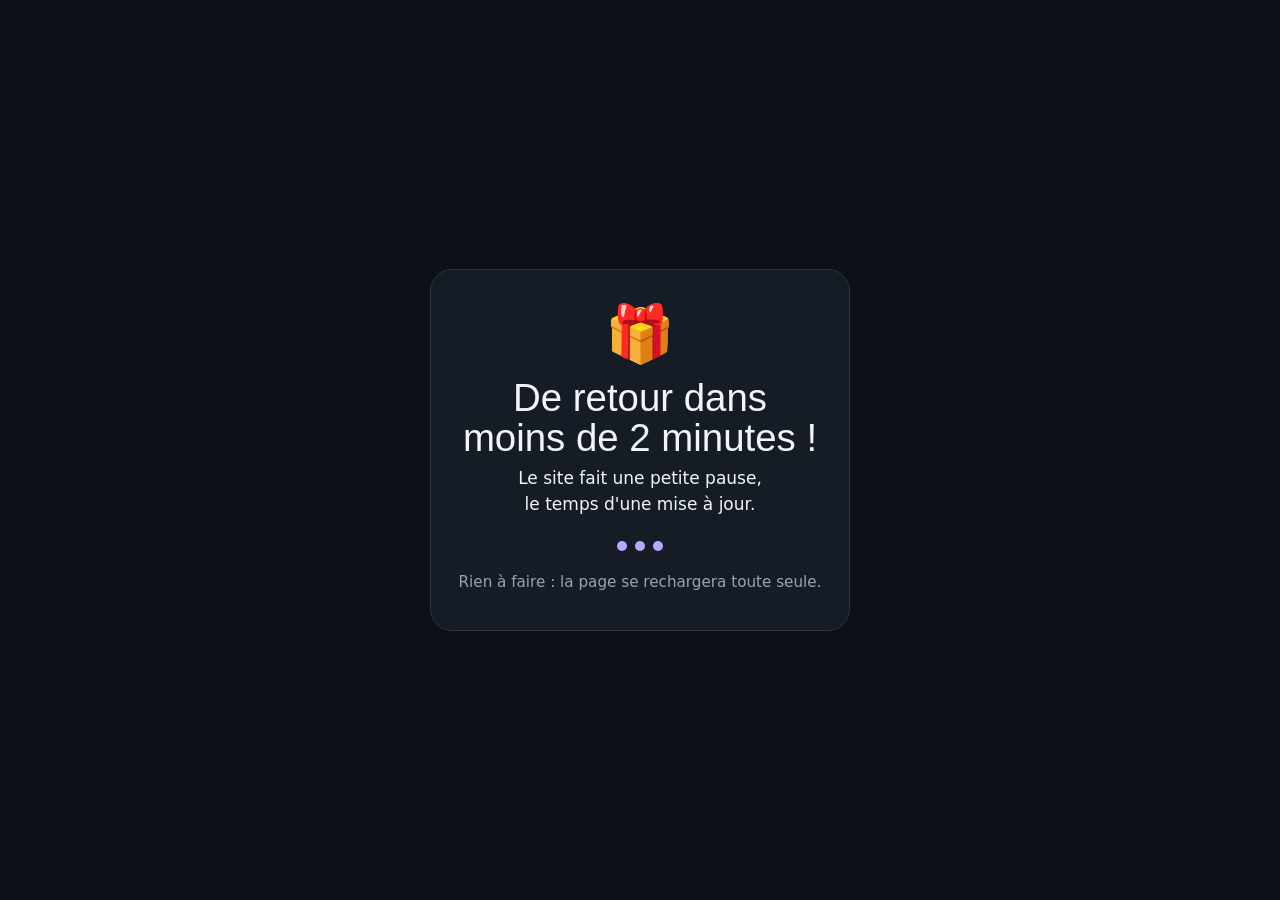
<file: maintenance/index.html>
<!doctype html>
<html lang="fr">
<head>
<meta charset="utf-8">
<meta name="viewport" content="width=device-width,initial-scale=1,viewport-fit=cover">
<meta name="robots" content="noindex">
<meta name="theme-color" content="#0d1117">
<title>Listes de Noël : de retour très vite</title>
<noscript><meta http-equiv="refresh" content="15"></noscript>
<style>
  :root{color-scheme:dark}
  *{box-sizing:border-box}
  body{margin:0; min-height:100vh; min-height:100dvh; display:grid; place-items:center; padding:24px 16px;
    background:#0d1117; color:#f2f4f8; font:1.0625rem/1.5 "Figtree","Avenir Next","Segoe UI",system-ui,sans-serif}
  main{width:100%; max-width:420px; text-align:center; background:#161c26; border:1px solid #2a3342; border-radius:22px; padding:36px 24px}
  .icon{font-size:3.5rem; line-height:1}
  h1{margin:16px 0 8px; font:400 2.4rem/1.05 "Bebas Neue","Oswald","Impact","Arial Narrow",sans-serif; text-wrap:balance}
  p{margin:0; text-wrap:balance}
  .muted{margin-top:20px; color:#9aa3b2; font-size:.95rem}
  .dots{display:flex; justify-content:center; gap:8px; margin-top:24px}
  .dots i{width:10px; height:10px; border-radius:50%; background:#b8a8ff; animation:pulse 1.2s infinite ease-in-out}
  .dots i:nth-child(2){animation-delay:.2s}
  .dots i:nth-child(3){animation-delay:.4s}
  @keyframes pulse{0%,100%{opacity:.25}50%{opacity:1}}
  @media (prefers-reduced-motion:reduce){.dots i{animation:none}}
</style>
</head>
<body>
<main>
  <div class="icon" aria-hidden="true">🎁</div>
  <h1>De retour dans moins de 2 minutes !</h1>
  <p>Le site fait une petite pause, le temps d'une mise à jour.</p>
  <div class="dots" aria-hidden="true"><i></i><i></i><i></i></div>
  <p class="muted">Rien à faire : la page se rechargera toute seule.</p>
</main>
<script>
  setInterval(async () => {
    try { if ((await fetch("/healthz", { cache: "no-store" })).ok) location.reload(); } catch {}
  }, 5000);
</script>
</body>
</html>
</file>
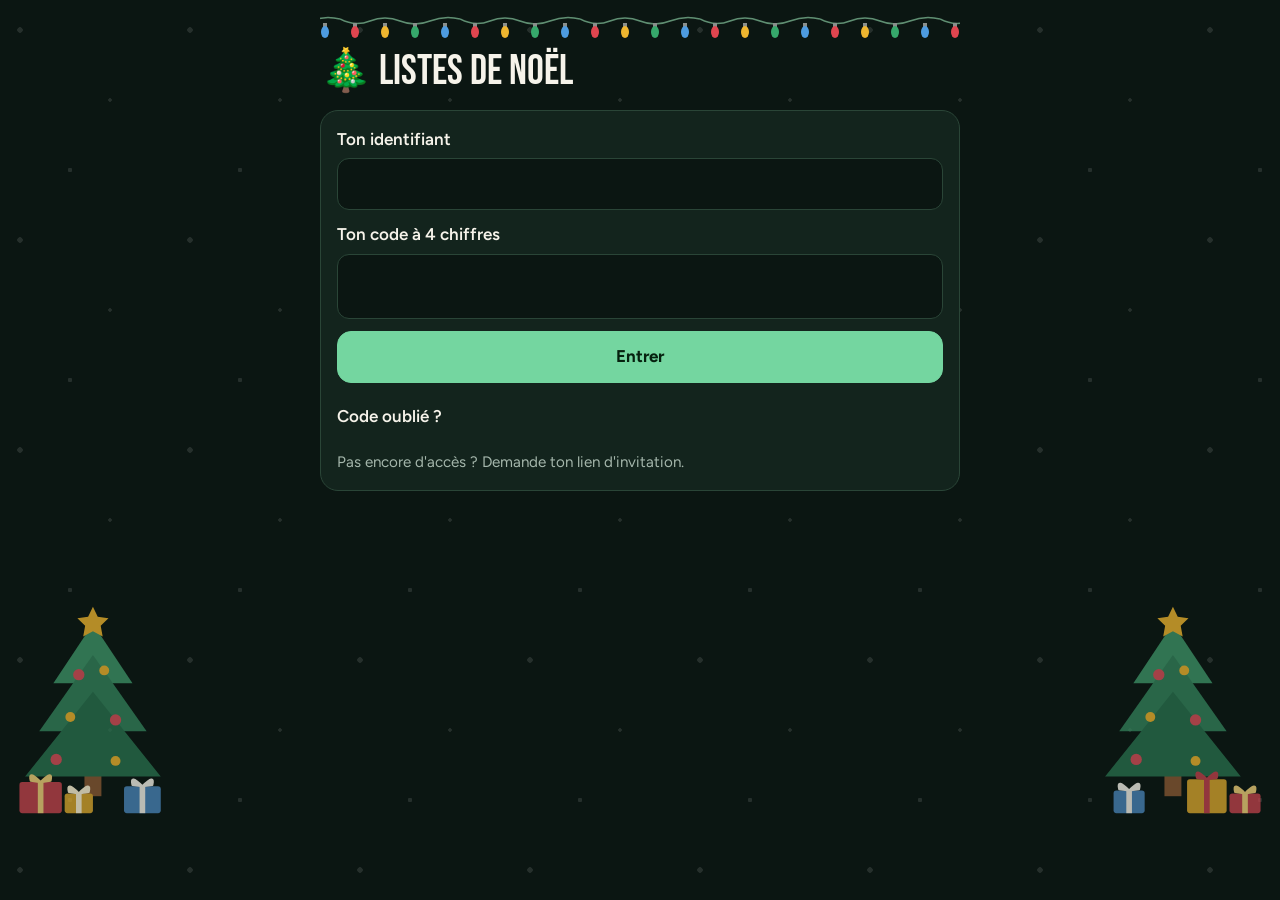
<file: site/index.html>
<!doctype html>
<html lang="fr" data-theme="dark">
<head>
<meta charset="utf-8">
<meta name="viewport" content="width=device-width, initial-scale=1, viewport-fit=cover">
<meta name="robots" content="noindex, nofollow">
<meta name="referrer" content="no-referrer">
<meta name="theme-color" content="#0b1612">
<meta name="mobile-web-app-capable" content="yes">
<meta name="apple-mobile-web-app-capable" content="yes">
<meta name="apple-mobile-web-app-title" content="Noël">
<link rel="apple-touch-icon" href="icon-180.png">
<link rel="icon" type="image/png" href="icon-192.png">
<title>Listes de Noël</title>
<link rel="preconnect" href="https://fonts.googleapis.com">
<link rel="preconnect" href="https://fonts.gstatic.com" crossorigin>
<link href="https://fonts.googleapis.com/css2?family=Bebas+Neue&family=Figtree:wght@400;500;600;700;800&display=swap" rel="stylesheet">
<style>
  :root{
    /* Noël : sapin (action principale), rouge et or en décor ; le rouge --err reste réservé aux erreurs et suppressions */
    --bg:#0b1612; --surface:#13241d; --ink:#f6f3ea; --muted:#a4b6ab; --line:#2a4537;
    --main:#74d6a0; --main-ink:#06210f; --soft:#1a372a; --err:#ff8c9b; --gold:#f2c765; --red:#c93443; --snow:#ffffff1c; color-scheme:dark;
    --f-display:"Bebas Neue","Oswald","Impact","Arial Narrow",sans-serif;
    --f-body:"Figtree","Avenir Next","Segoe UI",system-ui,sans-serif;
  }
  :root[data-theme="light"]{
    --bg:#f8f4ec; --surface:#fff; --ink:#15231b; --muted:#56645b; --line:#e7ddcb;
    --main:#1d6b45; --main-ink:#fff; --soft:#e6f0e7; --err:#a31d2f; --gold:#8a5d00; --red:#b4232f; --snow:#1d6b4517; color-scheme:light;
  }
  *{box-sizing:border-box}
  html{-webkit-text-size-adjust:100%}
  html[data-size="big"]{font-size:118%}
  body{margin:0; background:var(--bg); color:var(--ink); font:1.0625rem/1.5 var(--f-body);
    padding:max(16px,env(safe-area-inset-top,0px)) 16px max(48px,env(safe-area-inset-bottom,0px));
    background-image:radial-gradient(circle at 20px 30px,var(--snow) 2.5px,transparent 3px),radial-gradient(circle at 110px 100px,var(--snow) 1.5px,transparent 2px),radial-gradient(circle at 70px 170px,var(--snow) 2px,transparent 2.5px);
    background-size:170px 210px}
  main{max-width:640px; margin:0 auto; display:flex; flex-direction:column; gap:16px}
  h1,h2,h3,p{margin:0}
  h2::before{content:"❄ "; color:var(--gold)}
  /* Guirlande en haut de chaque écran (immobile) */
  main::before{content:""; flex:none; height:24px; margin-bottom:-6px; background:url("data:image/svg+xml,%3Csvg xmlns='http://www.w3.org/2000/svg' width='120' height='24'%3E%3Cpath d='M0 3Q15 11 30 5T60 5T90 5T120 3' fill='none' stroke='%235f8f72' stroke-width='1.5'/%3E%3Cg fill='%238a8f8c'%3E%3Cpath d='M13 7h4v4h-4zM43 7h4v4h-4zM73 7h4v4h-4zM103 7h4v4h-4z'/%3E%3C/g%3E%3Cellipse cx='15' cy='16' rx='4' ry='6' fill='%23e0454f'/%3E%3Cellipse cx='45' cy='16' rx='4' ry='6' fill='%23eeb52f'/%3E%3Cellipse cx='75' cy='16' rx='4' ry='6' fill='%2336a86b'/%3E%3Cellipse cx='105' cy='16' rx='4' ry='6' fill='%234d9be0'/%3E%3C/svg%3E") repeat-x center top}
  h1{font:400 clamp(2rem,9vw,2.6rem)/1.05 var(--f-display); text-wrap:balance; overflow-wrap:anywhere}
  h2{font:400 1.45rem/1.2 var(--f-display)}
  h3{font:400 1.35rem/1.2 var(--f-display); overflow-wrap:anywhere}
  button,input{font:inherit; color:inherit}
  a{color:var(--main)}
  :focus-visible{outline:3px solid var(--main); outline-offset:2px; border-radius:8px}
  .muted{color:var(--muted); font-size:.95rem}
  .err{color:var(--err); font-weight:600}
  .card{background:var(--surface); border:1px solid var(--line); border-radius:18px; padding:16px; display:flex; flex-direction:column; gap:12px}
  label{display:flex; flex-direction:column; gap:6px; font-weight:600}
  input[type=text],input[type=password],input[type=url],textarea.field{width:100%; min-height:52px; padding:10px 14px; border-radius:12px; border:1.5px solid var(--line); background:var(--bg); font-weight:400}
  input.pin{font-size:1.8rem; letter-spacing:.5em; text-align:center}
  label.check{flex-direction:row; align-items:center; gap:10px; min-height:44px; cursor:pointer}
  label.check input{width:24px; height:24px; accent-color:var(--main); flex:none}
  .btn{display:flex; align-items:center; justify-content:center; gap:8px; width:100%; min-height:52px; padding:10px 18px; border-radius:14px; border:1.5px solid var(--main); background:var(--main); color:var(--main-ink); font-weight:700; cursor:pointer; text-align:center; text-decoration:none}
  .btn.ghost{background:transparent; color:var(--ink); border-color:var(--line)}
  .btn.danger{background:transparent; color:var(--err); border-color:var(--err)}
  .btn.small{width:auto; min-height:44px; padding:6px 14px; font-size:.95rem}
  .btn[disabled]{opacity:.45; cursor:default}
  .row{display:flex; gap:8px; flex-wrap:wrap}
  .row > .btn{flex:1 1 0; width:auto; min-width:max-content}
  .row > .btn.small{flex:0 0 auto}
  .link{background:none; border:0; padding:10px 4px; min-height:44px; color:var(--main); font-weight:600; text-decoration:underline; cursor:pointer}
  .back{align-self:flex-start}
  .days::before{content:"🎄 "}
  .days{align-self:flex-start; background:var(--red); color:#fff; border-radius:999px; padding:5px 14px; font-weight:700; font-size:.92rem}

  .people{list-style:none; margin:0; padding:0; display:grid; grid-template-columns:repeat(auto-fill,minmax(140px,1fr)); gap:10px}
  .person{display:flex; flex-direction:column; align-items:center; gap:4px; width:100%; height:100%; min-height:128px; padding:14px 8px; background:var(--surface); border:1px solid var(--line); border-radius:18px; cursor:pointer}
  .person b{overflow-wrap:anywhere}
  .person span{color:var(--muted); font-size:.85rem}
  .person em{font-style:normal; font-weight:700; font-size:.82rem; color:var(--main)}
  .ava{display:inline-grid; place-items:center; flex:none; width:64px; height:64px; border-radius:50%; overflow:hidden; background:var(--c); color:#14101f; font:400 2rem/1 var(--f-display); font-style:normal}
  .ava img{width:100%; height:100%; object-fit:cover; display:block}
  .ava.s{width:44px; height:44px; font-size:1.4rem}
  .ava.xl{width:128px; height:128px; font-size:4rem; align-self:center}
  .head{display:flex; align-items:center; gap:14px}
  .head > div{min-width:0; display:flex; flex-direction:column; gap:4px}
  .head > button{background:none; border:0; padding:0; border-radius:50%; cursor:pointer; flex:none}
  .mylist{flex-direction:row; justify-content:space-between; align-items:center; cursor:pointer; text-align:left; width:100%; background:var(--soft); border-color:var(--main)}

  .gifts{list-style:none; margin:0; padding:0; display:grid; gap:14px}
  @media (min-width:760px){ main:has(.gifts){max-width:880px} .gifts{grid-template-columns:1fr 1fr} }
  .gift{display:flex; flex-direction:column; background:var(--surface); border:1px solid var(--line); border-radius:20px; overflow:hidden}
  .gift .top{display:block; color:inherit; text-decoration:none}
  .img{display:grid; place-items:center; aspect-ratio:4/3; background:var(--soft); color:var(--main); overflow:hidden}
  .img img{width:100%; height:100%; min-height:0; object-fit:contain; background:#fff; padding:10px; display:block}
  .img svg{width:64px; height:64px}
  .btn[hidden]{display:none}
  .picks{display:grid; grid-template-columns:repeat(3,minmax(0,1fr)); gap:8px; margin-top:8px}
  .picks button{min-width:0; overflow:hidden; padding:3px; border:2px solid transparent; border-radius:12px; background:#fff; aspect-ratio:1; cursor:pointer}
  .picks button[aria-pressed="true"]{border-color:var(--main); box-shadow:0 0 0 2px var(--main)}
  .picks img{width:100%; height:100%; object-fit:contain; display:block}
  .gift .txt{display:flex; flex-direction:column; gap:6px; padding:14px 16px}
  .gift .price{font:400 1.6rem/1.2 var(--f-display); color:var(--gold)}
  .gift .price small{font:400 .95rem var(--f-body); color:var(--muted); margin-left:8px}
  .gift .see{color:var(--main); font-weight:600; font-size:.95rem}
  .gift .acts{display:flex; flex-direction:column; gap:8px; padding:0 16px 16px; margin-top:auto}
  .gift.taken .img,.gift.taken .txt{opacity:.5}
  /* Pris par moi : cadre et bandeau verts pleins, bien distincts du gris des autres */
  .gift.byme{border:3px solid var(--main); background:var(--soft)}
  .gift .ribbon{background:var(--main); color:var(--main-ink); font-weight:800; text-align:center; padding:9px 12px}
  .chips{display:flex; flex-wrap:wrap; gap:6px; margin:0; padding:0; list-style:none}
  .chips li{background:var(--soft); border-radius:10px; padding:4px 10px; font-size:.95rem; overflow-wrap:anywhere}
  .star{color:var(--gold); font-weight:700; font-size:.9rem}
  .state{font-weight:700; background:var(--soft); border-radius:12px; padding:12px 14px; text-align:center}
  [data-progress]:empty{display:none}
  .prog{background:var(--soft); border-radius:12px; padding:14px 16px; display:flex; flex-direction:column; gap:10px}
  .prog .bar{height:8px; border-radius:99px; background:var(--line); overflow:hidden}
  .prog .bar i{display:block; height:100%; background:var(--main); transition:width .6s ease}
  .prog ul{list-style:none; margin:0; padding:0; display:flex; flex-direction:column; gap:6px}
  .prog li{display:flex; align-items:center; gap:10px; color:var(--muted)}
  .prog li b{display:grid; place-items:center; width:20px; height:20px; flex:none; font-size:.9rem}
  .prog li.done{color:var(--ink)} .prog li.done b{color:var(--main)}
  .prog li.now{color:var(--ink); font-weight:700}
  .prog li.now b{border:3px solid var(--line); border-top-color:var(--main); border-radius:50%; animation:spin .8s linear infinite}
  @keyframes spin{to{transform:rotate(360deg)}}
  @media (prefers-reduced-motion:reduce){ .prog li.now b{animation:none} .prog .bar i{transition:none} }
  .danger-zone{border:1.5px solid var(--err); border-radius:14px; padding:12px; display:flex; flex-direction:column; gap:10px}
  .hold{position:relative; overflow:hidden; touch-action:none; user-select:none; -webkit-user-select:none; -webkit-touch-callout:none}
  .hold i{position:absolute; left:0; top:0; bottom:0; width:0; background:var(--err); opacity:.35; pointer-events:none}
  .hold.on i{width:100%; transition:width 5s linear}
  .hold span{position:relative; pointer-events:none}
  .shares{background:var(--soft); border-radius:12px; padding:10px 14px}
  .shares ul{margin:4px 0 0; padding-left:18px}
  .photo{align-self:center; max-width:100%; max-height:180px; border-radius:12px; background:#fff}
  details > summary{cursor:pointer; min-height:44px; display:flex; align-items:center; font-weight:600}
  details[open] > summary{margin-bottom:8px}
  details.card{gap:0}
  details.card > * + *{margin-top:10px}
  .thumb{width:72px; height:72px; flex:none; border-radius:12px; aspect-ratio:auto}
  .thumb img{padding:4px}
  .thumb svg{width:34px; height:34px}
  .line{display:flex; gap:12px; align-items:flex-start}
  .line > div{min-width:0; overflow-wrap:anywhere}

  .offer{display:flex; flex-direction:column; gap:6px; border-top:1px solid var(--line); padding-top:10px}
  .offer:first-of-type{border-top:0; padding-top:0}
  /* Barre du bas : toujours les mêmes places */
  main:has(.tabs){padding-bottom:calc(76px + env(safe-area-inset-bottom,0px))}
  .tabs{position:fixed; left:0; right:0; bottom:0; z-index:5; display:flex; justify-content:center; background:var(--surface); padding:9px 4px max(6px,env(safe-area-inset-bottom,0px))}
  /* Liseré sucre d'orge */
  .tabs::before{content:""; position:absolute; left:0; right:0; top:0; height:3px; background:repeating-linear-gradient(-45deg,var(--red) 0 8px,#f6f3ea 8px 16px)}
  .tabs button{position:relative; flex:1 1 0; max-width:128px; min-width:0; min-height:56px; display:flex; flex-direction:column; align-items:center; justify-content:center; gap:3px; padding:2px; background:none; border:0; border-radius:12px; color:var(--muted); font-size:.74rem; font-weight:700; cursor:pointer; white-space:nowrap}
  .tabs button[aria-current]{color:var(--main); background:var(--soft)}
  .tabs svg{width:26px; height:26px}
  .tabs .ava{width:26px; height:26px; font-size:1rem}
  .tabs .plus{display:grid; place-items:center; width:42px; height:30px; border-radius:10px; background:var(--main); color:var(--main-ink)}
  .tabs .plus svg{width:22px; height:22px}
  .tabs .badge{position:absolute; top:2px; left:calc(50% + 6px); min-width:20px; padding:0 5px; border-radius:99px; background:var(--main); color:var(--main-ink); font-size:.72rem; line-height:20px}
  .toast{position:fixed; left:16px; right:16px; bottom:calc(92px + env(safe-area-inset-bottom,0px)); z-index:6; max-width:480px; margin:0 auto; padding:12px 16px; border-radius:14px; background:var(--ink); color:var(--bg); font-weight:700; text-align:center; pointer-events:none}
  .toast:empty{display:none}
  #app.busy button, #app.busy label{cursor:progress}
  #app.busy .btn{opacity:.6}
  .sum{background:var(--soft); border-color:var(--gold)}
  .sum b{font:400 2rem/1.1 var(--f-display)}
  .offer.done .line{opacity:.6}
  /* Sur téléphone : photo à gauche, pour voir plusieurs cadeaux d'un coup */
  @media (max-width:759px){
    .gift .top{display:flex; align-items:flex-start; gap:12px; padding:12px}
    .gift .top > .img{width:112px; height:112px; aspect-ratio:auto; flex:none; border-radius:14px}
    .gift .top > .img img{padding:4px}
    .gift .top > .txt{padding:0; min-width:0; flex:1}
    .gift .acts{padding:0 12px 12px}
    .gift .chips li{font-size:.88rem; padding:2px 8px}
  }
  textarea{width:100%; min-height:120px; padding:10px; border-radius:12px; border:1.5px solid var(--line); background:var(--bg); color:inherit; font:inherit; font-size:.95rem}
.steps{padding-left:1.4em;margin:0 0 14px}.mview{margin-top:14px;padding-top:12px;border-top:1px solid var(--line, #2a3342)}.peers{padding-left:1.6em}.steps li{margin:8px 0}

  /* Sapins et cadeaux, discrets : en bas de page sur petit écran, de chaque côté quand l'écran est large */
  :root{--sapin:url("data:image/svg+xml,%3Csvg xmlns='http://www.w3.org/2000/svg' viewBox='0 0 130 150'%3E%3Cpath d='M54 116h12v20H54z' fill='%238a5a35'/%3E%3Cpath d='M60 14L88 56H32z' fill='%233f9468'/%3E%3Cpath d='M60 36L98 90H22z' fill='%2334825b'/%3E%3Cpath d='M60 62L108 122H12z' fill='%232a704e'/%3E%3Cpath d='M60 2l3.4 7 7.6 1-5.5 5.4 1.4 7.6-6.9-3.7-6.9 3.7 1.4-7.6-5.5-5.4 7.6-1z' fill='%23eeb52f'/%3E%3Cg fill='%23d9505a'%3E%3Ccircle cx='50' cy='50' r='4'/%3E%3Ccircle cx='76' cy='82' r='4'/%3E%3Ccircle cx='34' cy='110' r='4'/%3E%3C/g%3E%3Cg fill='%23eeb52f'%3E%3Ccircle cx='68' cy='47' r='3.5'/%3E%3Ccircle cx='44' cy='80' r='3.5'/%3E%3Ccircle cx='76' cy='111' r='3.5'/%3E%3C/g%3E%3Crect x='8' y='126' width='30' height='22' rx='2' fill='%23c0434d'/%3E%3Cpath d='M21.0 126h4v22h-4z' fill='%23f2d27a'/%3E%3Cpath d='M23.0 126q-9-9-7-1zM23.0 126q9-9 7-1z' fill='%23f2d27a' stroke='%23f2d27a' stroke-width='1.5' stroke-linejoin='round'/%3E%3Crect x='40' y='134' width='20' height='14' rx='2' fill='%23d9a62e'/%3E%3Cpath d='M48.0 134h4v14h-4z' fill='%23fff4d6'/%3E%3Cpath d='M50.0 134q-9-9-7-1zM50.0 134q9-9 7-1z' fill='%23fff4d6' stroke='%23fff4d6' stroke-width='1.5' stroke-linejoin='round'/%3E%3Crect x='82' y='129' width='26' height='19' rx='2' fill='%234a84b8'/%3E%3Cpath d='M93.0 129h4v19h-4z' fill='%23f6f3ea'/%3E%3Cpath d='M95.0 129q-9-9-7-1zM95.0 129q9-9 7-1z' fill='%23f6f3ea' stroke='%23f6f3ea' stroke-width='1.5' stroke-linejoin='round'/%3E%3C/svg%3E"); --sapin2:url("data:image/svg+xml,%3Csvg xmlns='http://www.w3.org/2000/svg' viewBox='0 0 130 150'%3E%3Cpath d='M54 116h12v20H54z' fill='%238a5a35'/%3E%3Cpath d='M60 14L88 56H32z' fill='%233f9468'/%3E%3Cpath d='M60 36L98 90H22z' fill='%2334825b'/%3E%3Cpath d='M60 62L108 122H12z' fill='%232a704e'/%3E%3Cpath d='M60 2l3.4 7 7.6 1-5.5 5.4 1.4 7.6-6.9-3.7-6.9 3.7 1.4-7.6-5.5-5.4 7.6-1z' fill='%23eeb52f'/%3E%3Cg fill='%23d9505a'%3E%3Ccircle cx='50' cy='50' r='4'/%3E%3Ccircle cx='76' cy='82' r='4'/%3E%3Ccircle cx='34' cy='110' r='4'/%3E%3C/g%3E%3Cg fill='%23eeb52f'%3E%3Ccircle cx='68' cy='47' r='3.5'/%3E%3Ccircle cx='44' cy='80' r='3.5'/%3E%3Ccircle cx='76' cy='111' r='3.5'/%3E%3C/g%3E%3Crect x='18' y='132' width='22' height='16' rx='2' fill='%234a84b8'/%3E%3Cpath d='M27.0 132h4v16h-4z' fill='%23f6f3ea'/%3E%3Cpath d='M29.0 132q-9-9-7-1zM29.0 132q9-9 7-1z' fill='%23f6f3ea' stroke='%23f6f3ea' stroke-width='1.5' stroke-linejoin='round'/%3E%3Crect x='70' y='124' width='28' height='24' rx='2' fill='%23d9a62e'/%3E%3Cpath d='M82.0 124h4v24h-4z' fill='%23c0434d'/%3E%3Cpath d='M84.0 124q-9-9-7-1zM84.0 124q9-9 7-1z' fill='%23c0434d' stroke='%23c0434d' stroke-width='1.5' stroke-linejoin='round'/%3E%3Crect x='100' y='134' width='22' height='14' rx='2' fill='%23c0434d'/%3E%3Cpath d='M109.0 134h4v14h-4z' fill='%23f2d27a'/%3E%3Cpath d='M111.0 134q-9-9-7-1zM111.0 134q9-9 7-1z' fill='%23f2d27a' stroke='%23f2d27a' stroke-width='1.5' stroke-linejoin='round'/%3E%3C/svg%3E")}
  main{min-height:calc(100vh - 64px); min-height:calc(100dvh - 64px)}
  main::after{content:""; flex:none; height:96px; margin-top:auto; opacity:.7; pointer-events:none;
    background:var(--sapin) left bottom/auto 96px no-repeat, var(--sapin2) right bottom/auto 72px no-repeat}
  @media (min-width:1060px){
    main::after{content:none}
    body::before,body::after{content:""; position:fixed; bottom:84px; width:min(220px,calc((100vw - 880px)/2 - 16px)); aspect-ratio:130/150; opacity:.75; pointer-events:none; background:var(--sapin) center bottom/contain no-repeat}
    body::before{left:max(8px,calc((100vw - 880px)/4 - 110px))}
    body::after{right:max(8px,calc((100vw - 880px)/4 - 110px)); background-image:var(--sapin2)}
  }
</style>
</head>
<body>
<main id="app" aria-live="polite"><p class="muted">Chargement…</p></main>
<div class="toast" id="toast" role="status"></div>
<noscript><p>Cette page a besoin de JavaScript.</p></noscript>
<script>
const SUPABASE_KEY = "__SUPABASE_ANON_KEY__"; // remplacé par le serveur au service de la page (clé publique par conception)
const app = document.getElementById("app");
// Téléphone ou tablette (écran tactile) : le favori y est trop compliqué à installer, la capture d'écran le remplace
const PHONE = matchMedia("(pointer: coarse)").matches;
const store = {
  get(k){ try{ return localStorage.getItem(k) || "" }catch(e){ return "" } },
  set(k,v){ try{ localStorage.setItem(k,v) }catch(e){} },
  del(k){ try{ localStorage.removeItem(k) }catch(e){} }
};
let token = store.get("session");
let home = null, list = null, admin = null, trash = [];   // dernières réponses du serveur
let faces = {}, myLogin = "";                       // photos de profil visibles, et mon identifiant
let pname = null;                                  // prénom en cours de saisie sur le profil
let draft = null;                                  // cadeau en cours d'ajout ou de modification
let invite = null;                                 // lien d'activation affiché à l'administrateur
let confirming = "", error = "", busy = false, lastHtml = "";
const opened = new Set();                          // blocs dépliés, gardés ouverts quand l'écran est redessiné
let danger = {key:"", step:0};                     // action sensible en cours de validation

const MSG = {
  denied:"Action impossible.", throttled:"Trop d'essais. Réessaie dans quelques minutes.",
  locked:"Trop d'erreurs : ce compte est bloqué un moment. Réessaie plus tard.",
  used:"Ce lien a déjà servi. Connecte-toi avec ton identifiant et ton code.",
  taken:"Quelqu'un vient de prendre ce cadeau.", exists:"Ce nom ou cet identifiant existe déjà.",
  invalid:"Vérifie les champs puis réessaie.", full:"La liste est pleine (100 cadeaux).",
  session:"Reconnecte-toi.", pin:"Écris ton code à 4 chiffres.", oldpin:"L'ancien code n'est pas le bon.",
  shared:"Des personnes participent déjà à ce cadeau : tu peux participer aussi.",
  nametaken:"Quelqu'un porte déjà ce prénom : ajoute une initiale, par exemple."
};
async function post(path, body){
  let r;
  try{
    r = await fetch(location.origin + path, {method:"POST",
      headers:{apikey:SUPABASE_KEY, Authorization:`Bearer ${SUPABASE_KEY}`, "Content-Type":"application/json"},
      body:JSON.stringify(body)});
  }catch(e){ throw new Error("Pas de connexion internet. Réessaie.") }
  const d = await r.json().catch(()=>null);
  if(!r.ok || !d) throw new Error("Une erreur est survenue. Réessaie dans un instant.");
  return d;
}
async function rpc(fn, args){
  const d = await post("/rest/v1/rpc/" + fn, args);
  if(d.error) throw Object.assign(new Error(MSG[d.error] || "Une erreur est survenue."), {code:d.error});
  return d;
}
const api = (fn, args = {}) => rpc(fn, {p_token:token, ...args});

const esc = s => String(s ?? "").replace(/[&<>"']/g, c => ({"&":"&amp;","<":"&lt;",">":"&gt;",'"':"&quot;","'":"&#39;"}[c]));
const webUrl = u => /^https?:\/\//i.test(u || "") ? u : "";
const imgUrl = u => /^https:\/\//i.test(u || "") ? u : "";
const eur = n => new Intl.NumberFormat("fr-FR",{style:"currency",currency:"EUR",minimumFractionDigits:Number.isInteger(+n)?0:2}).format(n);
const plural = n => n === 0 ? "liste vide" : n + (n > 1 ? " cadeaux" : " cadeau");
const errHtml = () => error ? `<p class="err" role="alert">${esc(error)}</p>` : "";
const GIFT = '<svg viewBox="0 0 24 24" fill="none" stroke="currentColor" stroke-width="1.5" stroke-linecap="round" stroke-linejoin="round" aria-hidden="true"><rect x="3" y="8" width="18" height="4" rx="1"/><path d="M12 8v13M5 12v8a1 1 0 0 0 1 1h12a1 1 0 0 0 1-1v-8M7.5 8a2.5 2.5 0 0 1 0-5C10 3 12 8 12 8s2-5 4.5-5a2.5 2.5 0 0 1 0 5"/></svg>';
const picture = (u, cls = "") => `<div class="img ${cls}">${imgUrl(u) ? `<img src="${esc(u)}" alt="" loading="lazy">` : GIFT}</div>`;
const COLORS = ["#f2a9a9","#9fdcb4","#f6d58a","#a9d3f0","#e9bcd9","#cbe092","#f6c1a0","#a8dfe0"];
// Photo de profil, sinon l'initiale sur une pastille de couleur
function avatar(id, name, cls = ""){
  const photo = /^[a-f0-9]{24}$/.test(faces[id] || "") ? faces[id] : "", letter = esc([...String(name || "?")][0].toUpperCase());
  return `<i class="ava ${cls}" aria-hidden="true" style="--c:${COLORS[id % COLORS.length]}" data-letter="${letter}">${photo ? `<img src="/photo/${photo}.jpg" alt="">` : letter}</i>`;
}
const icon = d => `<svg viewBox="0 0 24 24" fill="none" stroke="currentColor" stroke-width="1.8" stroke-linecap="round" stroke-linejoin="round" aria-hidden="true">${d}</svg>`;
const ICONS = {
  home: icon('<path d="M3 11l9-8 9 8M5 10v10h5v-6h4v6h5V10"/>'),
  list: icon('<path d="M9 6h12M9 12h12M9 18h12M4 6h.01M4 12h.01M4 18h.01"/>'),
  plus: icon('<path d="M12 5v14M5 12h14"/>'),
  gift: icon('<path d="M3 8h18v4H3zM12 8v13M5 12v9h14v-9M7.5 8a2.5 2.5 0 0 1 0-5C10 3 12 8 12 8s2-5 4.5-5a2.5 2.5 0 0 1 0 5"/>')
};
let toastTimer = null;
function toast(text){
  const el = document.getElementById("toast");
  el.textContent = text; clearTimeout(toastTimer); toastTimer = setTimeout(()=>{ el.textContent = ""; }, 3000);
}
const amountOf = v => { const raw = String(v).replace(/[€\s]/g, "").replace(",", "."); return raw === "" ? null : Number(raw); };
const total = shares => shares.reduce((n, x) => n + Number(x.amount), 0);
const sharesHtml = (shares, price) => `<div class="shares"><b>${eur(total(shares))} réunis${price != null ? " sur environ " + eur(price) : ""}</b>
  <ul>${shares.map(x => `<li>${x.mine ? "Toi" : esc(x.name)} : ${eur(x.amount)}</li>`).join("")}</ul></div>`;
const shareForm = (id, current) => `<form class="card" data-form="share" data-id="${id}">
  <label>Combien veux-tu mettre ? (€)<input type="text" name="amount" inputmode="decimal" maxlength="9" required value="${current != null ? esc(String(current).replace(".", ",")) : ""}"></label>
  <div class="row"><button class="btn">Valider</button><button type="button" class="btn ghost" data-confirm="">Annuler</button></div></form>`;
const backBtn = (to, label) => `<button type="button" class="link back" data-go="${to}">← ${label}</button>`;

/* ---------- Adresses : "" accueil, #liste/3, #offre, #profil, #ajouter, #modifier/12, #famille, #inv=…, #installation ---------- */
const route = () => location.hash.replace(/^#\/?/, "");
const go = h => { if(route() === h) show(); else location.hash = h; };

/* ---------- Écrans sans connexion ---------- */
function loginView(note){
  return `<h1>🎄 Listes de Noël</h1>
  <form class="card" data-form="login">
    ${note ? `<p>${esc(note)}</p>` : ""}
    <label>Ton identifiant<input type="text" name="login" autocomplete="username" autocapitalize="none" required maxlength="40" value="${esc(store.get("login"))}"></label>
    <label>Ton code à 4 chiffres<input class="pin" type="password" name="pin" inputmode="numeric" pattern="[0-9]{4}" maxlength="4" autocomplete="current-password"></label>
    ${errHtml()}
    <button class="btn">Entrer</button>
    <details data-k="forgot"${opened.has("forgot") ? " open" : ""}><summary>Code oublié ?</summary><p>Demande à Dorian de le réinitialiser. Ensuite, écris ton identifiant ici, laisse le code vide et touche « Entrer » : tu pourras en choisir un nouveau.</p></details>
    <p class="muted">Pas encore d'accès ? Demande ton lien d'invitation.</p>
  </form>`;
}
const activateView = who => `<h1>Bonjour ${esc(who.name)} !</h1>
  <form class="card" data-form="activate">
    <p>Choisis ${who.reset ? "un nouveau" : "un"} code secret à 4 chiffres.</p>
    <p>Ton identifiant : <b>${esc(who.login)}</b></p>
    <input type="text" name="username" autocomplete="username" value="${esc(who.login)}" hidden>
    <label>Ton code<input class="pin" type="password" name="pin" inputmode="numeric" pattern="[0-9]{4}" maxlength="4" autocomplete="new-password" required></label>
    <label>Encore une fois<input class="pin" type="password" name="pin2" inputmode="numeric" pattern="[0-9]{4}" maxlength="4" autocomplete="new-password" required></label>
    ${errHtml()}
    <button class="btn">C'est parti</button>
  </form>`;
const setupView = () => `<h1>Installation</h1>
  <form class="card" data-form="setup">
    <p>Pour la personne qui gère le site. La première fois, la liste actuelle devient la sienne. Plus tard, sert à retrouver son accès si elle a oublié son code.</p>
    <label>Ancien code propriétaire<input type="password" name="code" required maxlength="100" autocomplete="off"></label>
    <label>Ton prénom<input type="text" name="name" required maxlength="40" autocomplete="given-name"></label>
    <label>Ton identifiant<input type="text" name="login" required minlength="2" maxlength="30" autocapitalize="none" autocomplete="off"></label>
    ${errHtml()}
    <button class="btn">Continuer</button>
  </form>`;

/* ---------- Accueil ---------- */
const days = () => {
  const now = new Date(), d = new Date(now.getFullYear(), 11, 25), n = Math.round((d - new Date(now.getFullYear(), now.getMonth(), now.getDate())) / 864e5);
  return n > 1 ? `Noël dans ${n} jours` : n === 1 ? "Noël est demain" : n === 0 ? "Joyeux Noël !" : "";
};
const personBtn = m => `<li><button type="button" class="person" data-go="liste/${m.id}">${avatar(m.id, m.name)}<b>${esc(m.name)}</b><span>${plural(m.count)}</span>${m.offered ? `<em>✓ tu offres ${m.offered}</em>` : ""}</button></li>`;
// Un seul conseil à la fois : d'abord la photo de profil, puis l'écran d'accueil du téléphone
function tip(){
  const me = home.me;
  if(!faces[me.id] && !store.get("tipPhoto")) return `<section class="card"><p><b>Ajoute ta photo</b> pour que la famille te reconnaisse.</p><div class="row"><button type="button" class="btn" data-go="profil">Mettre ma photo</button><button type="button" class="btn ghost" data-tip="tipPhoto">Plus tard</button></div></section>`;
  if(store.get("tip") || matchMedia("(display-mode: standalone)").matches || navigator.standalone) return "";
  return `<section class="card"><p><b>Astuce :</b> mets le site sur l'écran d'accueil de ton téléphone. iPhone : bouton Partager puis « Sur l'écran d'accueil ». Android : menu ⋮ puis « Ajouter à l'écran d'accueil ».</p><button type="button" class="btn ghost" data-tip="tip">J'ai compris</button></section>`;
}
function homeView(){
  const me = home.me;
  const groups = home.groups.filter(g => g.members.length).map(g => `<h2>${home.groups.length > 1 ? esc(g.name) : "Les listes de la famille"}</h2><ul class="people">${g.members.map(personBtn).join("")}</ul>`).join("");
  return `<div class="head"><button type="button" data-go="profil" aria-label="Mon profil">${avatar(me.id, me.name)}</button>
    <div><h1>Bonjour ${esc(me.name)}</h1>${days() ? `<span class="days">${days()}</span>` : ""}</div></div>
  ${errHtml()}
  ${me.hasList === false ? `<p class="muted">Ici, tu choisis ce que tu offres sur les listes des autres.</p>`
    : me.count ? "" : `<section class="card sum"><p><b>Ta liste est vide.</b> Ajoute ta première idée : les autres sauront quoi t'offrir.</p><button type="button" class="btn" data-go="ajouter">+ Ajouter un cadeau</button></section>`}
  ${groups || `<p class="muted">Les listes des autres apparaîtront ici.</p>`}
  ${tip()}`;
}

/* ---------- Ce que j'offre ---------- */
function offerView(){
  const all = home.offering, live = all.filter(o => !o.removed);
  const mine = o => o.amount != null ? Number(o.amount) : o.price != null ? Number(o.price) : null;
  const sum = live.reduce((n, o) => n + (mine(o) || 0), 0), unknown = live.filter(o => mine(o) == null).length;
  const solo = live.filter(o => o.amount == null), bought = solo.filter(o => o.bought).length;
  const card = o => `<div class="offer${o.bought ? " done" : ""}">
      <div class="line">${picture(o.image, "thumb")}<div><p><b>${esc(o.title)}</b></p>${o.price != null ? `<p>environ ${eur(o.price)}</p>` : ""}${o.details ? `<p class="muted">${esc(o.details)}</p>` : ""}</div></div>
      ${o.removed ? `<p class="err">Ce cadeau a été retiré de la liste de ${esc(o.ownerName)}.</p>` : o.changed ? `<p class="err">Ce cadeau a été modifié : vérifie avant d'acheter.</p>` : ""}
      ${o.amount != null ? sharesHtml(o.shares, o.price) : `<label class="check"><input type="checkbox" data-bought="${o.id}"${o.bought ? " checked" : ""}> C'est acheté</label>`}
      <div class="row">${webUrl(o.url) ? `<a class="btn ghost small" href="${esc(o.url)}" target="_blank" rel="noopener noreferrer">Voir le produit</a>` : ""}<button type="button" class="btn ghost small" data-release="${o.id}">${o.amount != null ? "Retirer ma participation" : "Je ne l'offre plus"}</button></div>
    </div>`;
  const people = [...new Set(all.map(o => o.ownerName))];
  return `<h1>Ce que j'offre</h1>
  ${errHtml()}
  ${live.length ? `<section class="card sum"><p><b>${eur(sum)}</b></p><p>${live.length > 1 ? live.length + " cadeaux" : "1 cadeau"}${solo.length ? ` · ${bought} sur ${solo.length} acheté${bought > 1 ? "s" : ""}` : ""}</p>
    <p class="muted">Total à peu près, d'après les prix des listes et tes participations.${unknown ? ` Sans compter ${unknown > 1 ? unknown + " cadeaux" : "1 cadeau"} sans prix.` : ""}</p></section>` : ""}
  ${all.length ? people.map(n => `<section class="card"><h2>Pour ${esc(n)}</h2>${all.filter(o => o.ownerName === n).map(card).join("")}</section>`).join("")
    : `<section class="card"><p>Rien pour l'instant. Ouvre la liste de quelqu'un et touche « Je l'offre ».</p><button type="button" class="btn" data-go="">Voir les listes</button></section>`}`;
}

/* ---------- Mon profil ---------- */
function profileView(){
  const me = home.me, has = !!faces[me.id];
  return `<h1>Mon profil</h1>
  ${errHtml()}
  <section class="card">${avatar(me.id, me.name, "xl")}
    <label class="btn">📷 ${has ? "Changer ma photo" : "Mettre une photo"}<input type="file" accept="image/*" data-face hidden></label>
    ${has ? `<button type="button" class="link" data-noface>Retirer ma photo</button>` : ""}</section>
  <form class="card" data-form="profile">
    <label>Mon prénom (vu par la famille)<input type="text" name="name" required maxlength="40" autocomplete="given-name" value="${esc(pname ?? me.name)}"></label>
    <button class="btn">Enregistrer le prénom</button>
    ${myLogin ? `<p class="muted">Ton identifiant pour te connecter reste <b>${esc(myLogin)}</b>.</p>` : ""}
  </form>
  <section class="card"><h2>Réglages</h2>
    <button type="button" class="btn ghost" data-size>Texte ${document.documentElement.dataset.size === "big" ? "normal" : "plus grand"}</button>
    <button type="button" class="btn ghost" data-theme-toggle>Fond ${document.documentElement.dataset.theme === "light" ? "sombre" : "clair"}</button>
    <button type="button" class="btn ghost" data-go="code">Changer mon code</button>
    ${me.admin ? `<button type="button" class="btn ghost" data-go="famille">Gérer la famille</button>` : ""}
    <button type="button" class="link" data-logout>Se déconnecter</button>
  </section>`;
}

/* ---------- Barre du bas ---------- */
function tabsHtml(){
  const r = route(), me = home.me, own = "liste/" + me.id;
  if(r.startsWith("ajouter") || r.startsWith("modifier/")) return "";   // pendant une saisie : pas de sortie par mégarde
  const here = r === "offre" ? "offre" : r === own ? own : ["profil","code","famille"].includes(r) ? "profil" : "";
  const tab = (to, label, pic, extra = "") => `<button type="button" data-go="${to}"${here === to ? ' aria-current="page"' : ""}>${pic}<span>${label}</span>${extra}</button>`;
  const n = home.offering.filter(o => !o.removed).length;
  return `<nav class="tabs" aria-label="Menu">
    ${tab("", "Listes", ICONS.home)}
    ${me.hasList === false ? "" : tab(own, "Ma liste", ICONS.list) + tab("ajouter", "Ajouter", `<span class="plus">${ICONS.plus}</span>`)}
    ${tab("offre", "J'offre", ICONS.gift, n ? `<span class="badge">${n}</span>` : "")}
    ${tab("profil", "Profil", avatar(me.id, me.name))}
  </nav>`;
}

/* ---------- Une liste ---------- */
function giftHtml(g, mine){
  const editBtn = mine || !home.me.admin ? "" : `<button type="button" class="link" data-go="modifier/${g.id}/${list.member.id}">Modifier ce cadeau</button>`;
  const url = webUrl(g.url), shares = mine ? [] : g.shares, my = shares.find(x => x.mine), taken = !mine && g.taken && !g.mine;
  const tag = url ? "a" : "div", href = url ? ` href="${esc(url)}" target="_blank" rel="noopener noreferrer"` : "";
  const chips = [g.size ? "Taille : " + g.size : "", g.color ? "Couleur : " + g.color : "", g.note].filter(Boolean);
  let acts;
  if(mine) acts = `<button type="button" class="btn ghost" data-go="modifier/${g.id}">Modifier</button>`;
  else if(g.mine) acts = `<button type="button" class="btn ghost" data-release="${g.id}">Annuler</button>`;
  else if(g.taken) acts = `<p class="state">${g.by ? "Pris par " + esc(g.by) : "Déjà pris"}</p>`;
  else{
    const form = confirming === "s" + g.id;
    acts = (shares.length ? sharesHtml(shares, g.price) : form ? "" : `<button type="button" class="btn" data-take="${g.id}">Je l'offre</button>`)
      + (form ? shareForm(g.id, my && my.amount)
        : `<button type="button" class="btn${shares.length && !my ? "" : " ghost"}" data-confirm="s${g.id}">${my ? "Changer mon montant" : shares.length ? "Participer aussi" : "Participer à plusieurs"}</button>`)
      + (my && !form ? `<button type="button" class="link" data-release="${g.id}">Retirer ma participation</button>` : "");
  }
  const byMe = !mine && g.mine;
  return `<li class="gift${taken ? " taken" : byMe ? " byme" : ""}">${byMe ? `<p class="ribbon">✓ C'est toi qui l'offres</p>` : ""}<${tag} class="top"${href}>
      ${picture(g.image)}
      <div class="txt">${g.top ? `<span class="star">★ Très envie</span>` : ""}<h3>${esc(g.title)}</h3>
      ${chips.length ? `<ul class="chips">${chips.map(c => `<li>${esc(c)}</li>`).join("")}</ul>` : ""}
      ${g.price != null ? `<p class="price">${eur(g.price)}${g.store ? `<small>${esc(g.store)}</small>` : ""}</p>` : ""}
      ${url ? `<span class="see">Voir le produit ↗</span>` : ""}</div></${tag}>
    <div class="acts">${acts}${editBtn}</div></li>`;
}
function listView(){
  const mine = list.mine, name = list.member.name;
  // Liste d'un autre : les cadeaux pris passent à la fin de leur groupe (« Très envie », puis le reste).
  // Jamais sur sa propre liste : l'ordre y trahirait la surprise.
  const gifts = mine ? list.gifts : [...list.gifts].sort((a, b) => !!b.top - !!a.top || !!a.taken - !!b.taken);
  return `${mine ? "" : backBtn("", "Les listes")}
  <div class="head">${avatar(list.member.id, name)}<div><h1>${mine ? "Ma liste" : "La liste de " + esc(name)}</h1>${list.gifts.length ? `<span class="muted">${plural(list.gifts.length)}</span>` : ""}</div></div>
  ${mine ? `<button type="button" class="btn" data-go="ajouter">+ Ajouter un cadeau</button><p class="muted">Tu ne vois pas qui a pris quoi : c'est la surprise.</p>` : ""}
  ${!mine && home.me.admin ? `<button type="button" class="btn ghost" data-go="ajouter/${list.member.id}">+ Ajouter un cadeau pour ${esc(name)}</button>` : ""}
  ${errHtml()}
  ${list.gifts.length ? `<ul class="gifts">${gifts.map(g => giftHtml(g, mine)).join("")}</ul>`
    : `<p class="card">${mine ? "Ta liste est vide. Ajoute ta première idée !" : esc(name) + " n'a pas encore ajouté d'idées."}</p>`}
  ${trash.length ? `<details class="card" data-k="trash"${opened.has("trash") ? " open" : ""}><summary>Corbeille (${trash.length})</summary>
    <p class="muted">Les cadeaux retirés sont gardés ici.</p>
    ${trash.map(g => `<div class="line">${picture(g.image, "thumb")}<div><p><b>${esc(g.title)}</b></p><button type="button" class="btn ghost small" data-restore="${g.id}">Remettre dans la liste</button></div></div>`).join("")}</details>` : ""}`;
}

/* ---------- Écran d'attente par étapes ---------- */
// Les étapes avancent au temps écoulé (seconde de début de chacune) : le serveur ne dit pas où il en est. La dernière reste
// en cours tant que la réponse n'est pas arrivée.
const STEPS = {
  capture: [[0,"Envoi de l'image"], [2,"Lecture de l'image"], [6,"Recherche du nom"], [11,"Recherche du prix"], [17,"Taille et couleur"], [23,"Recherche du lien"], [30,"Préparation de la fiche"]],
  link: [[0,"Ouverture du lien"], [2,"Lecture du nom"], [4,"Lecture du prix"], [6,"Chargement de la photo"], [9,"Préparation de la fiche"]]
};
let prog = null;
function progDraw(){
  if(!prog) return;
  const t = (Date.now() - prog.t0) / 1000, steps = STEPS[prog.kind], now = steps.filter(x => x[0] <= t).length - 1;
  const slow = t > steps[steps.length-1][0] + 10, key = prog.kind + now + slow;
  app.querySelectorAll(`[data-progress="${prog.kind}"]`).forEach(el => {
    if(el.dataset.at === key) return;
    el.dataset.at = key;
    el.innerHTML = `<div class="prog" role="status"><div class="bar"><i style="width:${Math.round((now + .6) / steps.length * 100)}%"></i></div>
      <ul>${steps.map((x, i) => `<li class="${i < now ? "done" : i === now ? "now" : ""}"><b aria-hidden="true">${i < now ? "✓" : i === now ? "" : "·"}</b>${x[1]}${i === now ? "…" : ""}</li>`).join("")}</ul>
      ${slow ? `<p class="muted">C'est un peu plus long que d'habitude, patiente encore.</p>` : ""}</div>`;
  });
}
function progStart(kind){ progStop(); prog = {kind, t0:Date.now(), timer:setInterval(progDraw, 500)}; progDraw(); }
function progStop(){
  if(prog){ clearInterval(prog.timer); prog = null; }
  app.querySelectorAll("[data-progress]").forEach(el => { el.innerHTML = ""; delete el.dataset.at; });
}

/* ---------- Ajouter / modifier ---------- */
// Liste concernée : la mienne, ou celle d'une personne que l'administrateur remplit
const other = () => draft.owner && draft.owner !== home.me.id ? draft.ownerName : "";
const listBack = () => "liste/" + (draft.owner || home.me.id);
function editView(){
  if(draft.step === 1) return `${other() ? backBtn(listBack(), "Sa liste") : backBtn("", "Accueil")}<h1>Nouveau cadeau${other() ? " pour " + esc(other()) : ""}</h1>
    <form class="card" data-form="start">
      <label>${other() ? "Quelle est l'idée ?" : "Qu'est-ce qui te ferait plaisir ?"}<input type="text" name="q" required maxlength="2000" placeholder="Colle un lien, ou écris le nom" autocomplete="off" autofocus></label>
      <p class="muted">Astuce : sur le site du magasin, copie l'adresse du produit puis colle-la ici.${PHONE ? "" : ` Encore plus simple : <button type="button" class="link" data-go="favori">le favori « Ma liste de Noël »</button>.`}</p>
      ${errHtml()}<button class="btn">${busy ? "Je regarde le lien…" : "Continuer"}</button>
      <div data-progress="link"></div>
    </form>
    ${captureOn ? `<section class="card"><p><b>Ou avec une capture d'écran</b> du produit (page du magasin, appli, publication) : je lis le nom, le prix, la couleur, la taille, et je cherche le lien.</p>
      ${reading ? `<div data-progress="capture"></div>` : `<label class="btn ghost">📷 Choisir une capture d'écran<input type="file" accept="image/*" data-capture hidden></label>`}</section>` : ""}`;
  const d = draft;
  const field = (name, label, max, ph, extra = "") => `<label>${label}<input type="text" name="${name}" maxlength="${max}" placeholder="${ph}" value="${esc(d[name])}"${extra}></label>`;
  return `${backBtn(listBack(), other() ? "Sa liste" : "Ma liste")}<h1>${d.id ? "Modifier" : "Nouveau cadeau"}${other() ? " · " + esc(other()) : ""}</h1>
    <form class="card" data-form="gift">
      <p class="muted" data-hint${d.hint ? "" : " hidden"}>${esc(d.hint)}</p>
      <div data-progress="link"></div>
      ${picture(d.image)}
      <div data-picks>${picksHtml(d)}</div>
      <p class="muted">Ta propre photo :</p>
      <div class="row">
        <label class="btn ghost small">🖼️ Galerie<input type="file" accept="image/*" data-photo hidden></label>
        <button type="button" class="btn ghost small" data-paste>📋 Coller</button>
        <button type="button" class="btn ghost small" data-imglink aria-expanded="${opened.has("photo")}">🔗 Lien</button>
      </div>
      <label data-linkbox${opened.has("photo") ? "" : " hidden"}>Adresse de l'image<input type="url" name="image" maxlength="2000" placeholder="https://…" value="${esc(d.image)}"></label>
      <p class="muted" data-photomsg role="status" hidden></p>
      <button type="button" class="link" data-nophoto${imgUrl(d.image) ? "" : " hidden"}>Retirer la photo</button>
      ${captureOn ? `<label class="btn ghost" data-capbox${imgUrl(d.image) ? " hidden" : ""}>📷 Pas de photo ? Ajoute une capture de la page<input type="file" accept="image/*" data-capture2 hidden></label>
      <p class="muted" data-capmsg hidden></p><div data-progress="capture"></div>` : ""}
      ${field("title", "Nom", 120, "Ex. : pull en laine", " required")}
      ${field("size", "Taille ou pointure", 80, "Ex. : M, 42, 8 ans")}
      ${field("color", "Couleur", 80, "Ex. : vert foncé")}
      <label>Autre info utile<textarea class="field" name="note" rows="3" maxlength="500" placeholder="Modèle, marque, version, où le trouver…">${esc(d.note)}</textarea></label>
      ${field("price", "Prix à peu près (€)", 12, "Ex. : 25", ' inputmode="decimal"')}
      <label>Lien du produit<input type="url" name="url" maxlength="2000" placeholder="https://…" value="${esc(d.url)}"></label>
      <label class="check"><input type="checkbox" name="top"${d.top ? " checked" : ""}> ★ ${other() ? "Très envie" : "J'en ai très envie"}</label>
      ${errHtml()}
      <button class="btn">Enregistrer</button>
      ${d.id ? (confirming === "gift" ? `<p>Retirer ce cadeau de ${other() ? "la liste de " + esc(other()) : "ta liste"} ? Il restera dans la corbeille.</p><div class="row"><button type="button" class="btn danger" data-delyes="${d.id}">Oui, retirer</button><button type="button" class="btn ghost" data-confirm="">Non</button></div>`
        : `<button type="button" class="btn danger" data-confirm="gift">Retirer de ${other() ? "sa" : "ma"} liste</button>`) : ""}
    </form>`;
}
function readForm(){
  const f = app.querySelector('form[data-form="gift"]'); if(!f || !draft) return;
  for(const k of ["title","size","color","note","price","url","image"]) draft[k] = f.elements[k].value;
  draft.top = f.elements.top.checked;
}
const cleanLink = u => u.trim().replace(/^http:/i, "https:");
async function readLink(url){
  try{ const i = await post("/functions/v1/noel-link", {token, url}); return i && !i.error ? i : null; }catch(e){ return null; }
}
const priceText = n => n != null ? String(n).replace(".", ",") : "";
async function startGift(q){
  const m = q.match(/https?:\/\/\S+/i);
  const d = {step:2, id:null, title:"", size:"", color:"", note:"", price:"", url:"", image:"", store:"", top:false, hint:""};
  if(!m){ d.title = q.slice(0,120); draft = d; return; }
  d.url = d.readUrl = cleanLink(m[0]);
  // Texte partagé par une appli : « Nom du produit https://… »
  const around = q.replace(m[0], "").trim().slice(0,120);
  const info = d.url.length <= 2000 ? await readLink(d.url) : null;
  if(d.url.length > 2000){ d.url = ""; d.hint = "Ce lien est trop long : copie une adresse plus courte."; d.title = around; }
  else if(info && info.title){
    d.title = (info.guessed && around ? around : info.title).slice(0,120); d.image = imgUrl(info.image); d.price = priceText(info.price); d.store = info.store || "";
    d.size = info.size || ""; d.color = info.color || ""; d.note = info.details || ""; d.images = info.images || [];
    if(info.guessed && !around) d.guessedTitle = d.title;   // nom deviné d'après l'adresse : une capture pourra le remplacer
    d.hint = linkHint(info, d);
  }
  else { d.title = around; d.hint = "Ce site ne se laisse pas lire : écris le nom toi-même, et ajoute une photo si tu veux. Le lien est gardé."; }
  draft = d;
}
// Photos proposées par la recherche d'images : la première est déjà mise, un appui en choisit une autre
function picksHtml(d){
  const list = (d.images || []).filter(imgUrl);
  return list.length > 1 ? `<p class="muted">Pas la bonne photo ? Touche la bonne :</p><div class="picks">${list.map((u, i) =>
    `<button type="button" data-pick="${esc(u)}" aria-label="Photo ${i + 1}" aria-pressed="${u === d.image}"><img src="${esc(u)}" alt=""></button>`).join("")}</div>` : "";
}
function showPicks(){ const el = giftForm() && giftForm().querySelector("[data-picks]"); if(el) el.innerHTML = picksHtml(draft); }
// Message sous le formulaire selon ce que la lecture du lien a donné
function linkHint(info, d){
  const parts = [info.guessed ? "Ce site bloque la lecture automatique : le nom vient de l'adresse, corrige-le si besoin."
    : info.searched ? "Informations complétées par une recherche Google : vérifie-les, surtout le prix." : "Vérifie les informations puis enregistre."];
  if(!d.price) parts.push("Ajoute le prix si tu le connais.");
  if(info.photoSearched) parts.push("Photo trouvée par une recherche d'images : vérifie-la.");
  if(!imgUrl(d.image)) parts.push(captureOn ? "Pas de photo : ajoute une capture de la page (bouton juste en dessous)." : "Tu peux ajouter une photo juste en dessous.");
  return parts.join(" ");
}
// Lien collé ou changé dans le formulaire : on complète ce qui est vide, et la photo suit le lien.
// L'écran n'est pas redessiné : le bouton touché juste après et le clavier restent en place.
const giftForm = () => app.querySelector('form[data-form="gift"]');
function showPhoto(){
  const f = giftForm(), el = f && f.querySelector(":scope > .img"); if(el) el.outerHTML = picture(draft.image);
  const b = f && f.querySelector("[data-capbox]"); if(b) b.hidden = !!imgUrl(draft.image);
  const rm = f && f.querySelector("[data-nophoto]"); if(rm) rm.hidden = !imgUrl(draft.image);
}
function showHint(text){ draft.hint = text; const el = giftForm() && giftForm().querySelector("[data-hint]"); if(el){ el.textContent = text; el.hidden = !text; } }
function linkChanged(){
  readForm();
  const d = draft, url = cleanLink(d.url);
  if(!url.startsWith("https://") || url === d.readUrl) return;
  d.url = d.readUrl = url; d.store = ""; d.images = []; showPicks(); showHint(""); progStart("link");
  d.reading = readLink(url).then(info => {
    if(draft !== d || d.readUrl !== url || !giftForm()) return;
    progStop();
    readForm();
    if(info && (info.title || info.image)){
      if(imgUrl(info.image)) d.image = info.image;
      if(!d.title.trim()) d.title = info.title.slice(0,120);
      if(!d.price.trim()) d.price = priceText(info.price);
      d.store = info.store || ""; d.images = info.images || [];
      for(const [k, v] of [["size", info.size], ["color", info.color], ["note", info.details]]) if(v && !d[k].trim()) d[k] = v;
      for(const k of ["title","price","image","size","color","note"]) giftForm().elements.namedItem(k).value = d[k];
      showPhoto(); showPicks(); showHint(linkHint(info, d));
    }else showHint("Ce site ne se laisse pas lire. Le lien est gardé.");
  });
}

/* ---------- Favori « Ma liste de Noël » (lit la page du magasin dans le navigateur de la personne) ---------- */
// Le favori contient favori.txt (copie de extension/extract.js) puis sendToList. Il s'exécute sur la page du MAGASIN, déjà affichée
// à la personne : aucun mur anti-robots n'est contourné, rien n'est lu par notre serveur. Il ouvre la liste avec #ajout=<données>.
// sendToList doit rester autonome (converti en texte) : n'utiliser que extractPage et le paramètre base.
function sendToList(base){
  let o = {};
  try{ o = extractPage(); }catch(e){ o = {url:location.href, title:document.title}; }
  const num = v => {
    let t = String(v == null ? "" : v).replace(/[^\d.,]/g, ""); if(!t) return null;
    const c = t.lastIndexOf(","), d = t.lastIndexOf(".");
    t = c > d ? t.replace(/\./g, "").replace(",", ".") : t.replace(/,/g, "");
    const n = parseFloat(t); return isFinite(n) && n > 0 && n < 100000 ? Math.round(n * 100) / 100 : null;
  };
  let price = num(o.price);
  if(price == null){
    // Prix seulement affiché à l'écran : premier montant en euros visible, hors prix barré
    const skip = 's,del,header,nav,footer,[class*="strike" i],[class*="old-price" i],[class*="oldprice" i],[class*="price-old" i],[class*="was-price" i],[class*="original" i],[class*="compare" i],[class*="crossed" i]';
    for(const el of document.querySelectorAll('[class*="price" i],[data-testid*="price" i],[id*="price" i],[itemprop="price"]')){
      if(!(el.offsetWidth || el.offsetHeight) || el.children.length > 4 || el.closest(skip)) continue;
      if(/line-through/.test(getComputedStyle(el).textDecorationLine || "")) continue;
      const t = (el.textContent || "").replace(/\s+/g, " ");
      const m = t.match(/(\d[\d \u202f\u00a0.]*(?:,\d{1,2})?)\s*(?:€|EUR)/) || t.match(/€\s*(\d[\d \u202f\u00a0.,]*)/);
      if(m && (price = num(m[1])) != null) break;
    }
  }
  const data = {u:o.url || location.href, t:o.title || document.title || "", i:o.image || "", p:price, v:o.variant || ""};
  const url = base + "/#ajout=" + encodeURIComponent(JSON.stringify(data));
  const w = window.open(url, "_blank");
  if(!w) location.href = url;
}
let favLink = "";
async function loadFav(){
  if(favLink) return;
  const src = await (await fetch("favori.txt", {cache:"no-cache"})).text();
  const body = src.split("\n").map(l => l.trim()).filter(l => l && !l.startsWith("//")).join("\n");
  favLink = "javascript:" + encodeURIComponent("(function(){" + body + "\n(" + sendToList.toString() + ")(" + JSON.stringify(location.origin) + ");})()");
}
const favoriView = () => `${backBtn("", "Accueil")}<h1>Ajouter depuis un magasin</h1>
  ${PHONE ? `<section class="card"><p><b>Sur téléphone, le plus simple :</b> touche « + Ajouter un cadeau », puis colle le lien du produit ou choisis une capture d'écran. Le favori ci-dessous est surtout pratique sur ordinateur.</p></section>` : ""}
  <section class="card"><p>Mets le bouton <b>« 🎁 Ma liste de Noël »</b> dans les favoris de ton navigateur. Ensuite, sur la page d'un produit, touche-le : ta liste s'ouvre avec le nom, la photo et le prix déjà remplis. Tu vérifies, puis tu enregistres.</p>
    <p class="muted">Ça marche aussi avec les sites qui bloquent la lecture automatique (Amazon, Fnac, Hollister…), puisque c'est ton navigateur qui lit la page que tu regardes.</p></section>
  <section class="card"><h2>Sur ordinateur</h2><p>Fais glisser ce bouton dans la barre de favoris, en haut du navigateur :</p>
    <p>${favLink ? `<a class="btn" data-fav href="${esc(favLink)}">🎁 Ma liste de Noël</a>` : `<span class="muted">Chargement…</span>`}</p>
    <p class="muted" data-favmsg hidden></p>
    <p class="muted">Barre de favoris cachée : Ctrl + Maj + B (sur Mac : Cmd + Maj + B).</p></section>
  <section class="card"><h2>Sur téléphone ou tablette</h2>
    <ol class="steps">
      <li>Touche « Copier le favori » ci-dessous.</li>
      <li>Ajoute cette page à tes favoris. iPhone : bouton Partager puis « Ajouter un signet ». Android : menu ⋮ puis l'étoile ☆.</li>
      <li>Modifie ce favori : appelle-le « Ma liste de Noël », efface son adresse et colle à la place.</li>
      <li>Sur la page d'un produit : iPhone, ouvre tes signets et touche « Ma liste de Noël ». Android, tape « Ma liste » dans la barre d'adresse et choisis le favori (étoile).</li>
    </ol>
    <button type="button" class="btn ghost" data-favcopy${favLink ? "" : " disabled"}>Copier le favori</button>
    <p class="muted" data-favcopied hidden>Copié ! Colle-le maintenant comme adresse du favori.</p></section>`;
// Données reçues du favori : gardées le temps de se connecter, puis le formulaire s'ouvre prérempli (rien n'est enregistré sans « Enregistrer »)
const session = {
  get(){ try{ return JSON.parse(sessionStorage.getItem("ajout") || "null"); }catch(e){ return null; } },
  set(v){ try{ sessionStorage.setItem("ajout", JSON.stringify(v)); }catch(e){} },
  del(){ try{ sessionStorage.removeItem("ajout"); }catch(e){} }
};
function fromPage(p){
  const s = v => typeof v === "string" ? v.replace(/\s+/g, " ").trim() : "";
  const url = cleanLink(s(p.u)), image = imgUrl(s(p.i));
  const d = {step:2, id:null, title:s(p.t).slice(0,120), size:"", color:"", note:"", price:"", store:"", top:false,
    url: /^https:\/\//i.test(url) && url.length <= 2000 ? url : "", image: image.length <= 2000 ? image : ""};
  d.readUrl = d.url;
  if(typeof p.p === "number" && p.p > 0 && p.p < 100000) d.price = priceText(p.p);
  try{ d.store = new URL(d.url).hostname.replace(/^www\./, ""); }catch(e){}
  for(const part of s(p.v).split(" · ")){
    const i = part.indexOf(" : "), k = i < 0 ? "" : part.slice(0, i), val = (i < 0 ? part : part.slice(i + 3)).slice(0, 80);
    if(!val) continue;
    if(/taille|size|pointure/i.test(k) && !d.size) d.size = val;
    else if(/couleur|colou?r|coloris/i.test(k) && !d.color) d.color = val;
    else d.note = (d.note ? d.note + " · " : "") + part;
  }
  d.note = d.note.slice(0,500);
  d.hint = d.title ? "Lu sur la page du magasin : vérifie, complète si besoin, puis enregistre." : "Je n'ai pas trouvé le nom sur cette page : écris-le.";
  return d;
}

/* ---------- Photos et captures d'écran envoyées depuis l'appareil ---------- */
let reading = false;   // capture en cours de lecture
let captureOn = false; // lecture des captures activée sur le serveur (clé Gemini posée)
async function checkCapture(){
  try{ const r = await fetch(location.origin + "/functions/v1/noel-capture", {cache:"no-store"}); captureOn = !!(r.ok && (await r.json()).on); }catch(e){ captureOn = false; }
}
// Image de l'appareil → JPEG réduit (côté le plus long ≤ max), recadré si box ([ymin, xmin, ymax, xmax] de 0 à 1000). Renvoie le base64.
async function shrink(file, max, quality, box){
  let img;
  try{ img = await createImageBitmap(file); }catch(e){ throw new Error("Cette image n'a pas pu être lue : choisis une photo ou une capture d'écran (JPEG ou PNG)."); }
  let sx = 0, sy = 0, sw = img.width, sh = img.height;
  if(box){ const [y0, x0, y1, x1] = box; sx = x0 / 1000 * img.width; sy = y0 / 1000 * img.height; sw = (x1 - x0) / 1000 * img.width; sh = (y1 - y0) / 1000 * img.height; }
  const k = Math.min(1, max / Math.max(sw, sh)), c = document.createElement("canvas");
  c.width = Math.max(1, Math.round(sw * k)); c.height = Math.max(1, Math.round(sh * k));
  const g = c.getContext("2d"); g.fillStyle = "#fff"; g.fillRect(0, 0, c.width, c.height);
  g.drawImage(img, sx, sy, sw, sh, 0, 0, c.width, c.height);
  if(img.close) img.close();
  return c.toDataURL("image/jpeg", quality).split(",")[1];
}
// Photo de profil : carré pris au centre
async function squareFace(file){
  let img;
  try{ img = await createImageBitmap(file); }catch(e){ throw new Error("Cette image n'a pas pu être lue : choisis une photo (JPEG ou PNG)."); }
  const {width:w, height:h} = img, side = Math.min(w, h);
  if(img.close) img.close();
  const x = (w - side) / 2 / w * 1000, y = (h - side) / 2 / h * 1000;
  return shrink(file, 400, 0.82, [y, x, 1000 - y, 1000 - x]);
}
function photoNote(text){ const el = app.querySelector("[data-photomsg]"); if(el){ el.textContent = text; el.hidden = !text; } }
// Photo choisie par la personne (adresse https) : mise dans la fiche sans redessiner l'écran
function setPhoto(u){
  readForm(); draft.image = u; giftForm().elements.namedItem("image").value = u; showPhoto(); photoNote("");
  app.querySelectorAll("[data-pick]").forEach(b => b.setAttribute("aria-pressed", b.dataset.pick === u));
}
function usePhotoFile(file){
  const d = draft;
  photoNote("J'envoie la photo…");
  sendPhoto(file).then(u => { if(draft === d && giftForm()) setPhoto(u); })
    .catch(err => photoNote(err.code === "session" ? MSG.session : (err.message || "La photo n'a pas pu être envoyée.")));
}
// Presse-papiers : une image copiée est envoyée, une adresse https copiée est utilisée telle quelle
const NO_PASTE = "Je n'ai pas trouvé d'image copiée. Copie une photo (appui long sur l'image, « Copier »), puis touche « Coller ».";
async function pastePhoto(){
  try{
    for(const item of await navigator.clipboard.read()){
      const type = item.types.find(t => t.startsWith("image/"));
      if(type) return usePhotoFile(await item.getType(type));
      if(item.types.includes("text/plain")){
        const u = cleanLink(await (await item.getType("text/plain")).text());
        if(/^https:\/\/\S+$/i.test(u) && u.length <= 2000) return setPhoto(u);
      }
    }
    photoNote(NO_PASTE);
  }catch(e){ photoNote(NO_PASTE); }
}
// Ordinateur : Ctrl+V / Cmd+V d'une image directement sur la fiche (le texte collé dans un champ n'est pas touché)
document.addEventListener("paste", e=>{
  const file = [...(e.clipboardData ? e.clipboardData.files : [])].find(f => f.type.startsWith("image/"));
  if(file && draft && giftForm()){ e.preventDefault(); usePhotoFile(file); }
});
// Photo enregistrée dans la base (noel_photo_add) → adresse https de la photo sur ce site
async function sendPhoto(file, box){
  let b = await shrink(file, 1000, 0.82, box);
  if(b.length > 400000) b = await shrink(file, 700, 0.7, box);
  const d = await api("noel_photo_add", {p_data:b});
  return location.origin + "/photo/" + d.id + ".jpg";
}
const CAPTURE_MSG = {off:"La lecture des captures n'est pas encore activée sur le site.", noproduct:"Je ne vois pas de produit sur cette capture.",
  throttled:"Trop de captures d'un coup : réessaie dans un moment.", big:"Cette image est trop grande.", busy:"Le service de lecture est occupé : réessaie dans une minute.",
  ai:"La lecture n'a pas marché. Réessaie, ou écris le nom du cadeau."};
async function readCapture(file){
  const b = await shrink(file, 1600, 0.8);
  let r, d;
  try{
    r = await fetch(location.origin + "/functions/v1/noel-capture", {method:"POST", headers:{"Content-Type":"application/json"}, body:JSON.stringify({token, image:b})});
  }catch(e){ throw new Error("Pas de connexion internet. Réessaie.") }
  d = await r.json().catch(()=>null);
  if(d && d.error === "session") throw Object.assign(new Error(MSG.session), {code:"session"});
  if(!r.ok || !d || d.error) throw new Error(CAPTURE_MSG[d && d.error] || CAPTURE_MSG.ai);
  const out = {step:2, id:null, title:d.title || "", size:d.size || "", color:d.color || "", note:(d.details || "").slice(0,500), top:false,
    price: typeof d.price === "number" ? priceText(d.price) : "", url: /^https:\/\//i.test(d.url || "") ? d.url : "", image:imgUrl(d.image || ""), store:d.store || ""};
  out.readUrl = out.url;
  // Pas de photo lisible sur le site : morceau recadré de la capture
  if(!out.image && Array.isArray(d.box)) try{ out.image = await sendPhoto(file, d.box); }catch(e){}
  out.hint = "Lu sur ta capture : vérifie, complète si besoin, puis enregistre." +
    (d.found === "search" ? " Le lien a été trouvé par une recherche : ouvre-le pour vérifier que c'est le bon produit." : !out.url ? " Je n'ai pas trouvé le lien : colle-le si tu l'as." : "");
  return out;
}

/* ---------- Changer mon code ---------- */
const pinInput = (name, label) => `<label>${label}<input class="pin" type="password" name="${name}" inputmode="numeric" pattern="[0-9]{4}" maxlength="4" required autocomplete="${name === "old" ? "current-password" : "new-password"}"></label>`;
const codeView = () => `${backBtn("profil", "Profil")}<h1>Changer mon code</h1>
  <form class="card" data-form="code">${pinInput("old", "Code actuel")}${pinInput("pin", "Nouveau code")}${pinInput("pin2", "Nouveau code, encore une fois")}
    ${errHtml()}<button class="btn">Changer</button></form>`;

/* ---------- Actions sensibles : 3 validations, la dernière en restant appuyé 5 secondes ---------- */
const HOLD_MS = 5000;
const dangerOpen = (key, label, cls = "link") => `<button type="button" class="${cls}" data-danger="${key}">${label}</button>`;
function dangerBox(key, o){
  if(danger.key !== key) return dangerOpen(key, o.label, o.cls);
  const stop = `<button type="button" class="btn ghost" data-danger="">Annuler</button>`;
  const step = n => `<p class="muted">Validation ${n} sur 3</p>`;
  if(danger.step === 1) return `<div class="danger-zone">${step(1)}<p><b>${o.question}</b></p><button type="button" class="btn danger" data-next>Oui, je veux continuer</button>${stop}</div>`;
  if(danger.step === 2) return `<div class="danger-zone">${step(2)}<p>${o.effect}</p>
    <label class="check"><input type="checkbox" data-understood> J'ai lu et compris</label>
    <button type="button" class="btn danger" data-next disabled>Continuer</button>${stop}</div>`;
  return `<div class="danger-zone">${step(3)}<p>Reste appuyé 5 secondes. Relâcher annule.</p>
    <button type="button" class="btn danger hold" data-hold="${key}"><i></i><span>${o.hold}</span></button>${stop}</div>`;
}
const DANGER = {
  mdel: id => api("noel_admin_member_remove", {p_member:id}).then(()=>{ invite = null; }),
  gdel: id => api("noel_admin_group_remove", {p_group:id}),
  reset: id => api("noel_admin_reset", {p_member:id})
};
let holding = null;
function holdStart(b){
  if(holding || busy) return;
  b.classList.add("on");
  holding = {b, timer:setTimeout(()=>{
    const [kind, id] = b.dataset.hold.split(":");
    holding = null; danger = {key:"", step:0};
    run(()=>DANGER[kind](+id));
  }, HOLD_MS)};
}
function holdStop(){
  if(!holding) return;
  clearTimeout(holding.timer); holding.b.classList.remove("on"); holding = null;
}
app.addEventListener("pointerdown", e=>{ const b = e.target.closest("[data-hold]"); if(b && e.button === 0) holdStart(b); });
for(const type of ["pointerup","pointercancel"]) window.addEventListener(type, holdStop);
app.addEventListener("pointerout", e=>{ if(holding && e.target === holding.b && !holding.b.contains(e.relatedTarget)) holdStop(); });
app.addEventListener("keydown", e=>{ const b = e.target.closest("[data-hold]"); if(b && (e.key === " " || e.key === "Enter")){ e.preventDefault(); if(!e.repeat) holdStart(b); } });
app.addEventListener("keyup", holdStop);
app.addEventListener("contextmenu", e=>{ if(e.target.closest("[data-hold]")) e.preventDefault(); });   // pas de menu à l'appui long
window.addEventListener("blur", holdStop);
document.addEventListener("visibilitychange", holdStop);
window.addEventListener("hashchange", holdStop);

/* ---------- Gérer la famille (administrateur) ---------- */
const groupChecks = (selected, attrs) => admin.groups.map(g => `<label class="check"><input type="checkbox" ${attrs} value="${g.id}"${selected.includes(g.id) ? " checked" : ""}> ${esc(g.name)}</label>`).join("");
// Réglages « a une liste » et « listes visibles » d'un compte (noel_admin_views)
const viewOf = id => (admin.views || []).find(v => v.id === id) || {hasList:true, seesAll:true, sees:[]};
function viewForm(m, vw){
  // Personnes qui partagent un groupe avec m et qui ont une liste
  const peers = admin.members.filter(o => o.id !== m.id && viewOf(o.id).hasList && o.groups.some(g => m.groups.includes(g)));
  return `<form class="mview" data-form="mview" data-id="${m.id}">
    <label class="check"><input type="checkbox" name="hasList"${vw.hasList ? " checked" : ""}> A sa propre liste de Noël</label>
    <p class="muted">Sans liste, la personne peut seulement offrir : les autres ne la voient pas dans les listes.</p>
    <p><b>Listes visibles</b></p>
    <label class="check"><input type="radio" name="all" value="1"${vw.seesAll ? " checked" : ""}> Toutes celles de ses groupes</label>
    <label class="check"><input type="radio" name="all" value="0"${vw.seesAll ? "" : " checked"}> Seulement celles cochées :</label>
    <div class="peers">${peers.length ? peers.map(o => `<label class="check"><input type="checkbox" name="sees" value="${o.id}"${vw.sees.includes(o.id) ? " checked" : ""}> ${esc(o.name)}</label>`).join("")
      : `<p class="muted">Personne d'autre avec une liste dans ses groupes.</p>`}</div>
    <button class="btn ghost small">Enregistrer ces réglages</button></form>`;
}
const inviteText = i => `Bonjour ${i.name} ! Voici ton accès aux listes de Noël :\n${location.origin}/#inv=${i.token}\nTon identifiant : ${i.login}\nÀ la première ouverture, choisis ton code à 4 chiffres.`;
function adminView(){
  const members = admin.members.map(m => {
    const k = "m" + m.id, status = m.active ? "compte activé" : m.reset === "pending" ? "choisit un nouveau code" : m.reset ? "réinitialisation expirée" : "pas encore activé";
    const vw = viewOf(m.id);
    return `<details class="card" data-k="${k}"${opened.has(k) ? " open" : ""}><summary>${avatar(m.id, m.name, "s")}&nbsp; ${esc(m.name)} <span class="muted">&nbsp;· ${status}${vw.hasList ? "" : " · sans liste"}${vw.seesAll ? "" : " · voit certaines listes"}</span></summary>
      <p class="muted">Identifiant : ${esc(m.login)}</p>
      ${vw.hasList ? `<button type="button" class="btn" data-go="liste/${m.id}">${m.id === home.me.id ? "Voir ma liste" : "Voir et remplir sa liste"}</button>` : ""}
      <div>${groupChecks(m.groups, `data-mgroup="${m.id}"`)}</div>
      ${viewForm(m, vw)}
      ${m.admin ? "" : !m.active && !m.reset ? `<button type="button" class="btn ghost" data-reinvite="${m.id}">Nouveau lien d'invitation</button>`
        : dangerBox("reset:" + m.id, {label:"Réinitialiser le code", cls:"btn ghost", question:`Réinitialiser le code de ${esc(m.name)} ?`,
            effect:`${esc(m.name)} sera déconnecté de ses téléphones et devra choisir un nouveau code dans les 48 heures.`, hold:"Maintenir pour réinitialiser"})}
      ${m.admin ? "" : dangerBox("mdel:" + m.id, {label:"Supprimer ce compte", question:`Supprimer le compte de ${esc(m.name)} ?`,
          effect:`${esc(m.name)} ne pourra plus se connecter. Sa liste est gardée et le compte pourra être restauré. Ce que ${esc(m.name)} offrait redevient libre.`, hold:"Maintenir pour supprimer"})}
    </details>`; }).join("");
  return `${backBtn("profil", "Profil")}<h1>La famille</h1>
  ${errHtml()}
  ${invite ? `<section class="card"><h2>Message pour ${esc(invite.name)}</h2><textarea readonly id="inviteText">${esc(inviteText(invite))}</textarea>
      <button type="button" class="btn" data-share>${navigator.share ? "Envoyer le message" : "Copier le message"}</button>
      <p class="muted">Le lien ne marche qu'une fois. Envoie-le seulement à ${esc(invite.name)}.</p></section>` : ""}
  <form class="card" data-form="member"><h2>Ajouter une personne</h2>
    <label>Prénom<input type="text" name="name" required maxlength="40" autocomplete="off"></label>
    <label>Identifiant (vide = le prénom)<input type="text" name="login" maxlength="30" autocapitalize="none" autocomplete="off"></label>
    ${groupChecks(admin.groups.length === 1 ? [admin.groups[0].id] : [], 'name="g"')}
    <label class="check"><input type="checkbox" name="nolist"> Pas de liste de Noël (offre seulement)</label>
    <button class="btn">Créer et voir l'invitation</button></form>
  <h2>Comptes</h2>${members}
  ${admin.removed && admin.removed.length ? `<details class="card" data-k="removed"${opened.has("removed") ? " open" : ""}><summary>Comptes supprimés (${admin.removed.length})</summary>
    ${admin.removed.map(m => `<div class="row"><p class="state">${esc(m.name)}</p><button type="button" class="btn ghost small" data-mrestore="${m.id}">Restaurer</button></div>`).join("")}
    <p class="muted">Après restauration, utilise « Réinitialiser le code » ou envoie un nouveau lien.</p></details>` : ""}
  <form class="card" data-form="group"><h2>Groupes</h2>
    <p class="muted">Chacun voit les listes des personnes de ses groupes.</p>
    ${admin.groups.map(g => `<p class="state">${esc(g.name)}</p>${dangerBox("gdel:" + g.id, {label:`Supprimer le groupe « ${esc(g.name)} »`, question:`Supprimer le groupe « ${esc(g.name)} » ?`,
        effect:"Les personnes de ce groupe ne verront plus les listes les unes des autres. Les comptes et les listes sont gardés, et le groupe pourra être restauré.", hold:"Maintenir pour supprimer"})}`).join("")}
    ${(admin.removedGroups || []).map(g => `<div class="row"><p class="muted">Supprimé : ${esc(g.name)}</p><button type="button" class="btn ghost small" data-grestore="${g.entry}">Restaurer</button></div>`).join("")}
    <label>Nouveau groupe<input type="text" name="name" required maxlength="40" autocomplete="off"></label>
    <button class="btn ghost">Créer le groupe</button></form>`;
}

/* ---------- Affichage ---------- */
function paint(html){
  if(html === lastHtml) return;
  lastHtml = html; app.innerHTML = html;
}
function toLogin(note){ token = ""; store.del("session"); home = list = admin = draft = null; faces = {}; myLogin = ""; pname = null; paint(loginView(note)); }
function fail(e){
  if(e.code === "session"){ toLogin(MSG.session); return; }
  error = e.message; render();
}
let pre = null;   // écran avant connexion : {kind:"activate"|"setup", …}
function render(){
  if(pre) return paint(pre.kind === "setup" ? setupView() : activateView(pre));
  if(!token) return paint(loginView());
  const r = route();
  if(!home) return paint(error ? errHtml() + `<button type="button" class="btn" data-retry>Réessayer</button>` : `<p class="muted">Chargement…</p>`);
  paint(screen(r) + tabsHtml());
}
function screen(r){
  if(r.startsWith("liste/") && list) return listView();
  if((r.startsWith("ajouter") || r.startsWith("modifier/")) && draft) return editView();
  if(r === "famille" && admin) return adminView();
  if(r === "offre") return offerView();
  if(r === "profil") return profileView();
  if(r === "code") return codeView();
  if(r === "favori") return favoriView();
  return homeView();
}
// Données de l'écran courant
async function load(){
  const r = route();
  const h = await api("noel_home");
  // Les photos de profil ne doivent jamais empêcher d'afficher les listes
  const f = await api("noel_faces").catch(()=>null);
  let l = null, a = null;
  // liste/3 · ajouter/3 · modifier/12/3 : le dernier nombre est la personne ; sans lui, c'est moi
  const [page, a1, a2] = r.split("/"), who = +(page === "modifier" ? a2 : a1) || h.me.id;
  if(page === "liste" || page === "modifier" || (page === "ajouter" && a1)) l = await api("noel_list", {p_member:who});
  if(r === "famille" && h.me.admin){ a = await api("noel_admin"); a.views = (await api("noel_admin_views")).members; }
  let t = [];
  if(page === "liste" && l && (l.mine || h.me.admin)) t = (await api("noel_trash", {p_member:who})).gifts;
  if(r !== route()) return;                 // l'écran a changé pendant le chargement
  home = h; list = l; admin = a; trash = t;
  if(f){ faces = f.faces; myLogin = f.login; }
}
async function show(){
  const r = route();
  error = ""; confirming = ""; pname = null; opened.clear(); danger = {key:"", step:0};
  const inv = r.match(/^inv=([a-f0-9]{32})$/);
  if(inv){
    try{ const i = await rpc("noel_invite_info", {p_invite:inv[1]}); pre = {kind:"activate", token:inv[1], name:i.name, login:i.login}; render(); }
    catch(e){ pre = null; history.replaceState(null, "", location.pathname); if(token) return show(); error = e.message; render(); }
    return;
  }
  if(r === "installation"){ pre = {kind:"setup"}; render(); return; }
  const add = r.match(/^ajout=([\s\S]{1,8000})$/);
  if(add){
    try{ const p = JSON.parse(decodeURIComponent(add[1])); if(p && typeof p === "object" && !Array.isArray(p)) session.set(p); }catch(e){}
    history.replaceState(null, "", location.pathname + "#ajouter"); return show();
  }
  pre = null;
  if(!token){ render(); return; }
  // Connexion faite après un envoi du favori : on reprend l'ajout
  if(r === "" && session.get()){ history.replaceState(null, "", location.pathname + "#ajouter"); return show(); }
  if(r !== "famille") invite = null;
  if(r.startsWith("ajouter") || r.startsWith("modifier/")) await checkCapture();
  if(r === "ajouter"){ const p = session.get(); session.del(); draft = p ? fromPage(p) : {step:1}; }
  else if(r.startsWith("ajouter")) draft = {step:1};
  else if(!r.startsWith("modifier/")) draft = null;
  try{
    await load();
    if(r.startsWith("ajouter/")) Object.assign(draft, {owner:list.member.id, ownerName:list.member.name});
    if(r.startsWith("modifier/")){
      const g = list && list.gifts.find(x => x.id === +r.split("/")[1]);
      if(!g) return go("");
      draft = {step:2, id:g.id, title:g.title, size:g.size || "", color:g.color || "", note:g.note || "", price:priceText(g.price), url:g.url || "", readUrl:g.url || "", image:g.image || "", store:g.store || "", top:g.top, hint:"", owner:list.member.id, ownerName:list.member.name};
    }
    if(r === "favori"){ render(); await loadFav().catch(()=>{}); }
    render(); window.scrollTo(0,0);
  }catch(e){
    if(e.code === "denied") return go("");
    fail(e);
  }
}
// Exécute une action puis recharge l'écran
async function run(fn, done){
  if(busy) return;
  busy = true; error = ""; app.classList.add("busy");
  try{ await fn(); confirming = ""; if(token && !pre) await load(); render(); if(done) toast(done); }
  catch(e){
    if(e.code === "taken" || e.code === "shared"){ confirming = ""; await load().catch(()=>{}); }
    fail(e);
  }finally{ busy = false; app.classList.remove("busy"); }
}
async function signedIn(t){
  token = t; store.set("session", t); store.del("c"); store.del("is_owner");
  // Réservations faites sur cet appareil avant les comptes
  for(const k of ["nom", "ftok"]){
    const v = store.get(k);
    if(v) try{ await api("noel_adopt", {p_old:v}); store.del(k); }catch(e){}
  }
  pre = null; home = null;
  history.replaceState(null, "", location.pathname);
  await show();
}

app.addEventListener("submit", async e=>{
  e.preventDefault();
  const f = e.target, kind = f.dataset.form, v = n => f.elements.namedItem(n).value.trim();
  if(busy) return;
  if(kind === "login") return run(async()=>{
    store.set("login", v("login"));
    try{
      const d = await rpc("noel_login", {p_login:v("login"), p_pin:v("pin")});
      if(d.reset){ pre = {kind:"activate", reset:true, name:d.name, login:d.login}; return; }
      await signedIn(d.token);
    }
    catch(err){ if(err.code === "denied") err.message = "Identifiant ou code incorrect."; throw err; }
  });
  if(kind === "activate"){
    if(v("pin") !== v("pin2")){ error = "Les deux codes sont différents."; render(); return; }
    return run(async()=>{
      const d = pre.reset ? await rpc("noel_reset_choose", {p_login:pre.login, p_pin:v("pin")}) : await rpc("noel_activate", {p_invite:pre.token, p_pin:v("pin")});
      store.set("login", pre.login); await signedIn(d.token);
    });
  }
  if(kind === "setup") return run(async()=>{
    try{ const d = await rpc("noel_setup", {p_owner_code:f.elements.code.value, p_name:v("name"), p_login:v("login")}); location.hash = "inv=" + d.invite; }
    catch(err){ if(err.code === "denied") err.message = "Code incorrect."; throw err; }
  });
  if(kind === "start"){
    const q = v("q"); if(!q) return;
    busy = true; const b = f.querySelector("button"); b.disabled = true;
    if(/https?:\/\/\S+/i.test(q)){ progStart("link"); }
    const {owner, ownerName} = draft;
    try{ await startGift(q); Object.assign(draft, {owner, ownerName}); }finally{ busy = false; progStop(); }
    if(route().startsWith("ajouter")){ lastHtml = ""; render(); }
    return;
  }
  if(kind === "code"){
    if(v("pin") !== v("pin2")){ error = "Les deux nouveaux codes sont différents."; render(); return; }
    return run(async()=>{ await api("noel_change_pin", {p_old:v("old"), p_new:v("pin")}); location.hash = "profil"; }, "Code changé ✓");
  }
  if(kind === "share"){
    const amount = amountOf(v("amount"));
    if(!(amount >= 1 && amount < 100000)){ error = "Écris un montant en chiffres, par exemple 20."; render(); return; }
    return run(()=>api("noel_share", {p_gift:+f.dataset.id, p_amount:amount}), "Participation notée ✓");
  }
  if(kind === "gift"){
    const current = draft;
    if(current.saving) return;
    current.saving = true;                       // un seul enregistrement, même touché deux fois
    await current.reading;                       // lien encore en cours de lecture
    current.saving = false;
    if(draft !== current || !giftForm()) return;
    readForm();
    const d = draft, price = amountOf(d.price), url = cleanLink(d.url), image = d.image.trim();
    if(price !== null && !(price > 0 && price < 100000)){ error = "Écris le prix avec des chiffres, par exemple 25."; render(); return; }
    if(image && !imgUrl(image)){ error = "L'adresse de la photo doit commencer par https://"; render(); return; }
    return run(async()=>{
      await api("noel_gift_save", {p_id:d.id, p_title:d.title.trim(), p_url:url, p_size:d.size.trim(), p_color:d.color.trim(), p_note:d.note.trim(),
        p_image:image, p_price:price, p_store:url ? d.store : "", p_top:d.top, p_owner:d.owner || null});
      const back = listBack(); draft = null; location.hash = back;
    }, "Cadeau enregistré ✓");
  }
  if(kind === "profile"){
    const name = v("name"); if(!name) return;
    pname = name;
    return run(async()=>{ await api("noel_profile_save", {p_name:name}); pname = null; }, "Prénom enregistré ✓");
  }
  if(kind === "member") return run(async()=>{
    const name = v("name"), groups = [...f.querySelectorAll('input[name="g"]:checked')].map(i => +i.value);
    const d = await api("noel_admin_member_add", {p_name:name, p_login:v("login") || name, p_groups:groups});
    if(f.elements.nolist.checked){
      const a = await api("noel_admin"), m = a.members.find(x => x.login === d.login);
      if(m) await api("noel_admin_member_view", {p_member:m.id, p_has_list:false, p_sees_all:true, p_sees:[]});
    }
    f.reset();
    invite = {name, login:d.login, token:d.invite};
    window.scrollTo(0,0);
  });
  if(kind === "group") return run(async()=>{ await api("noel_admin_group_add", {p_name:v("name")}); f.reset(); });
  if(kind === "mview") return run(async()=>{
    const all = f.querySelector('input[name="all"]:checked').value === "1";
    const sees = [...f.querySelectorAll('input[name="sees"]:checked')].map(i => +i.value);
    await api("noel_admin_member_view", {p_member:+f.dataset.id, p_has_list:f.elements.hasList.checked, p_sees_all:all, p_sees:sees});
  });
});

app.addEventListener("click", async e=>{
  // Le favori se glisse dans la barre de favoris : le toucher ici n'a pas de sens
  if(e.target.closest("a[data-fav]")){ e.preventDefault(); const m = app.querySelector("[data-favmsg]"); if(m){ m.textContent = "Ne touche pas le bouton : fais-le glisser dans la barre de favoris, ou utilise « Copier le favori »."; m.hidden = false; } return; }
  const t = e.target.closest("button"); if(!t || t.disabled) return;
  const d = t.dataset;
  if("go" in d) return go(d.go);
  if("retry" in d) return show();
  if("pick" in d) return setPhoto(d.pick);
  if("favcopy" in d){
    try{ await navigator.clipboard.writeText(favLink); app.querySelector("[data-favcopied]").hidden = false; }
    catch(err){ prompt("Copie ce texte (tout sélectionner, puis copier) :", favLink); }
    return;
  }
  if("size" in d){ const h = document.documentElement; h.dataset.size = h.dataset.size === "big" ? "" : "big"; store.set("size", h.dataset.size); return render(); }
  if("themeToggle" in d){ const h = document.documentElement; h.dataset.theme = h.dataset.theme === "light" ? "dark" : "light"; store.set("theme", h.dataset.theme); barColor(); return render(); }
  if("logout" in d){ try{ await api("noel_logout"); }catch(err){} history.replaceState(null, "", location.pathname); return toLogin(); }
  if("danger" in d){ danger = {key:d.danger, step:d.danger ? 1 : 0}; return render(); }
  if("next" in d){ danger.step++; return render(); }
  if("hold" in d) return;                       // seul l'appui long agit
  if("grestore" in d) return run(()=>api("noel_admin_group_restore", {p_entry:+d.grestore}));
  if("confirm" in d){ readForm(); confirming = d.confirm; error = ""; return render(); }
  if("tip" in d){ store.set(d.tip, "1"); return render(); }
  if("noface" in d) return run(()=>api("noel_profile_save", {p_photo:""}), "Photo retirée");
  if("nophoto" in d) return setPhoto("");
  if("paste" in d) return pastePhoto();
  if("imglink" in d){
    const box = app.querySelector("[data-linkbox]"); box.hidden = !box.hidden; t.setAttribute("aria-expanded", !box.hidden);
    box.hidden ? opened.delete("photo") : opened.add("photo");
    if(!box.hidden) box.querySelector("input").select();
    return;
  }
  if("restore" in d) return run(()=>api("noel_gift_restore", {p_id:+d.restore}), "Remis dans la liste ✓");
  if("mrestore" in d) return run(()=>api("noel_admin_member_restore", {p_member:+d.mrestore}));
  if("take" in d) return run(()=>api("noel_take", {p_gift:+d.take}), "C'est noté : il est dans « J'offre » ✓");
  if("release" in d) return run(()=>api("noel_release", {p_gift:+d.release}), "C'est annulé");
  if("delyes" in d) return run(async()=>{ const back = listBack(); await api("noel_gift_delete", {p_id:+d.delyes}); draft = null; location.hash = back; }, "Retiré (gardé dans la corbeille)");
  if("reinvite" in d) return run(async()=>{
    const m = admin.members.find(x => x.id === +d.reinvite);
    const r = await api("noel_admin_invite", {p_member:m.id});
    invite = {name:m.name, login:m.login, token:r.invite}; window.scrollTo(0,0);
  });
  if("share" in d){
    const text = inviteText(invite);
    if(navigator.share){ try{ await navigator.share({text}); }catch(err){} return; }
    try{ await navigator.clipboard.writeText(text); t.textContent = "Copié ✓"; }catch(err){ document.getElementById("inviteText").select(); }
  }
});

app.addEventListener("toggle", e=>{
  const k = e.target.dataset && e.target.dataset.k; if(!k || !e.target.isConnected) return;
  e.target.open ? opened.add(k) : opened.delete(k);
}, true);
app.addEventListener("input", e=>{ if(e.target.closest('form[data-form="profile"]')) pname = e.target.value; });
app.addEventListener("change", e=>{
  const i = e.target;
  if("face" in i.dataset && i.files && i.files[0]){
    const file = i.files[0];
    toast("J'envoie la photo…");
    return run(async()=>{
      const photo = await api("noel_photo_add", {p_data:await squareFace(file)});
      await api("noel_profile_save", {p_photo:photo.id});
    }, "Photo enregistrée ✓");
  }
  if("capture" in i.dataset && i.files && i.files[0]){
    const file = i.files[0], {owner, ownerName} = draft;
    reading = true; error = ""; lastHtml = ""; render(); progStart("capture");
    readCapture(file).then(d => { if(!route().startsWith("ajouter")) return; draft = Object.assign(d, {owner, ownerName}); window.scrollTo(0,0); })
      .catch(err => { if(err.code === "session") return fail(err); error = err.message; })
      .finally(() => { reading = false; progStop(); lastHtml = ""; render(); });
    return;
  }
  if("capture2" in i.dataset && i.files && i.files[0]){
    const msg = app.querySelector("[data-capmsg]"), d = draft;
    if(msg) msg.hidden = true;
    progStart("capture");
    readCapture(i.files[0]).then(c => {
      if(draft !== d || !giftForm()) return;
      progStop();
      readForm();
      if(c.title && d.guessedTitle && d.title === d.guessedTitle) d.title = c.title;   // nom deviné, pas retouché : le vrai nom le remplace
      for(const k of ["title", "price", "size", "color"]) if(!String(d[k]).trim() && c[k]) d[k] = c[k];
      if(!d.note.trim() && c.note) d.note = c.note;
      if(!imgUrl(d.image) && c.image) d.image = c.image;
      if(!d.url.trim() && c.url){ d.url = d.readUrl = c.url; }
      for(const k of ["title","price","size","color","note","url","image"]) giftForm().elements.namedItem(k).value = d[k];
      showPhoto(); if(msg) msg.hidden = true;
      showHint(imgUrl(d.image) ? "Capture lue : vérifie puis enregistre." : "Capture lue, mais je n'y ai pas trouvé de photo du produit.");
    }).catch(err => { progStop(); if(err.code === "session") return fail(err); if(msg){ msg.textContent = err.message; msg.hidden = false; } });
    return;
  }
  if("photo" in i.dataset && i.files && i.files[0]){
    usePhotoFile(i.files[0]); i.value = "";
    return;
  }
  if("understood" in i.dataset){ i.closest(".danger-zone").querySelector("[data-next]").disabled = !i.checked; return; }
  if(i.closest('form[data-form="gift"]')){
    if(i.name === "url") linkChanged();
    if(i.name === "image"){ readForm(); showPhoto(); }
    return;
  }
  if(i.dataset.bought) return run(()=>api("noel_bought", {p_gift:+i.dataset.bought, p_bought:i.checked}));
  if(i.dataset.mgroup){
    const id = +i.dataset.mgroup, groups = [...app.querySelectorAll(`input[data-mgroup="${id}"]:checked`)].map(x => +x.value);
    return run(()=>api("noel_admin_member_groups", {p_member:id, p_groups:groups}));
  }
});
// Photo disparue du site du magasin : on la retire de l'écran (photo de profil : on revient à l'initiale)
app.addEventListener("error", e=>{ const p = e.target.tagName === "IMG" && e.target.parentElement; if(p) p.innerHTML = p.dataset.letter ? esc(p.dataset.letter) : GIFT; }, true);

// Mise à jour discrète du menu et des listes (jamais pendant une saisie)
function tick(){
  const r = route();
  if(!token || pre || busy || confirming || document.hidden || !(r === "" || r === "offre" || r.startsWith("liste/"))) return;
  load().then(()=>{ if(confirming || r !== route()) return; error = ""; render(); }).catch(e=>{ if(e.code === "session") fail(e); });
}
setInterval(tick, 20000);
document.addEventListener("visibilitychange", ()=>{ if(!document.hidden) tick(); });
window.addEventListener("hashchange", show);

// Couleur de la barre du navigateur : celle du fond choisi
function barColor(){ document.querySelector('meta[name="theme-color"]').content = getComputedStyle(document.documentElement).getPropertyValue("--bg").trim(); }

(function start(){
  if(store.get("theme") === "light") document.documentElement.dataset.theme = "light";
  barColor();
  if(store.get("size") === "big") document.documentElement.dataset.size = "big";
  // Ancien lien famille (#c=…) ou ancienne page de gestion : ils ne donnent plus accès à rien
  if(/^(c=|gestion|quitter)/.test(route())){
    history.replaceState(null, "", location.pathname);
    if(!token){ paint(loginView("Le site a changé : chacun a maintenant son identifiant et son code. Demande ton lien d'invitation.")); return; }
  }
  show();
})();
</script>
</body>
</html>
</file>
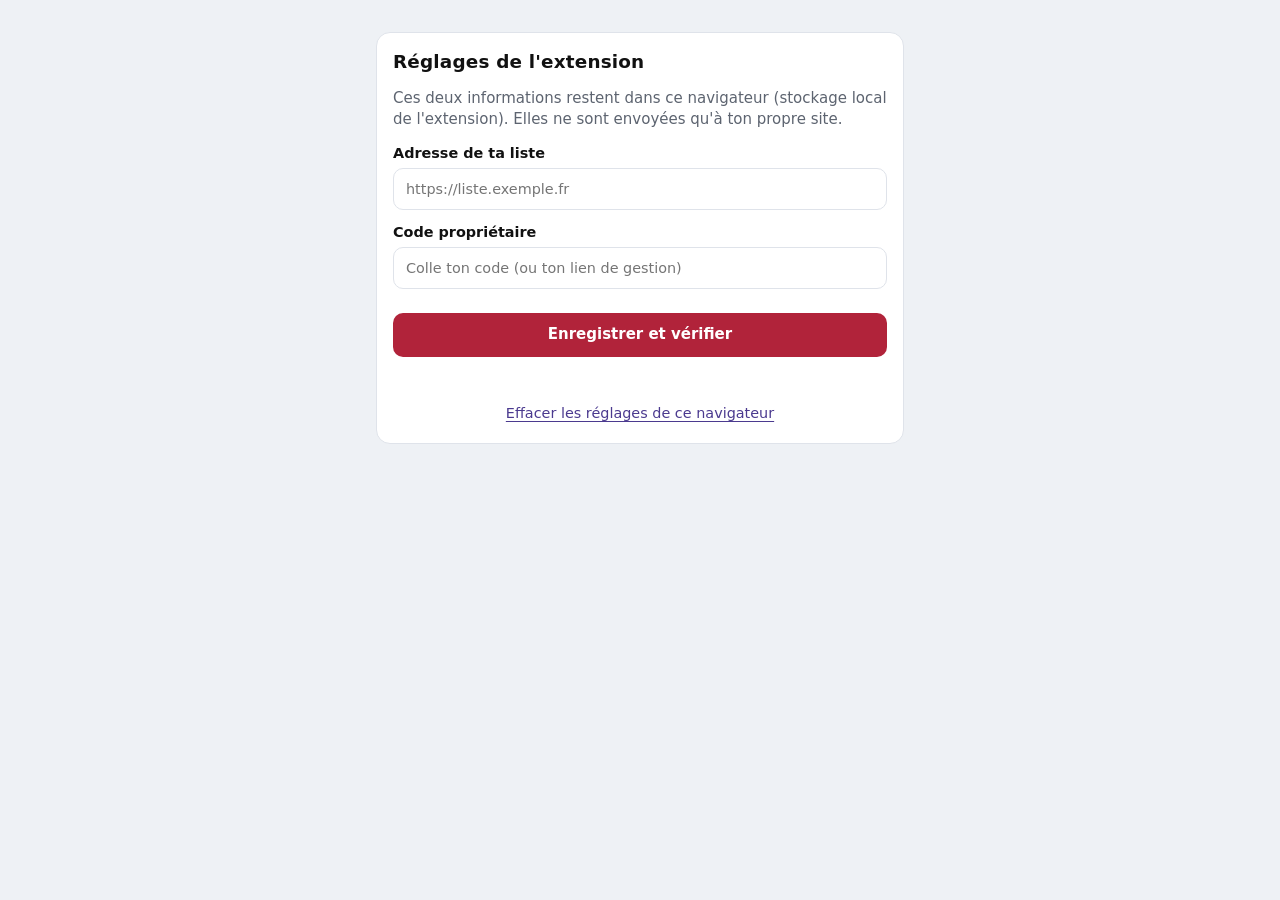
<file: extension/options.html>
<!doctype html>
<html lang="fr">
<head>
<meta charset="utf-8">
<meta name="viewport" content="width=device-width, initial-scale=1">
<title>Liste de Noël : réglages</title>
<link rel="stylesheet" href="ui.css">
</head>
<body class="page">
<form class="card" id="f">
  <h1>Réglages de l'extension</h1>
  <p class="muted">Ces deux informations restent dans ce navigateur (stockage local de l'extension). Elles ne sont envoyées qu'à ton propre site.</p>
  <label for="site">Adresse de ta liste
    <input id="site" type="url" placeholder="https://liste.exemple.fr" autocomplete="off" spellcheck="false">
  </label>
  <label for="code">Code propriétaire
    <input id="code" type="password" placeholder="Colle ton code (ou ton lien de gestion)" autocomplete="off" spellcheck="false">
  </label>
  <p class="muted" id="state"></p>
  <button class="btn" type="submit" id="save">Enregistrer et vérifier</button>
  <p class="msg" id="msg" role="alert"></p>
  <button class="link" type="button" id="forget">Effacer les réglages de ce navigateur</button>
</form>
<script type="module" src="options.js"></script>
</body>
</html>
</file>
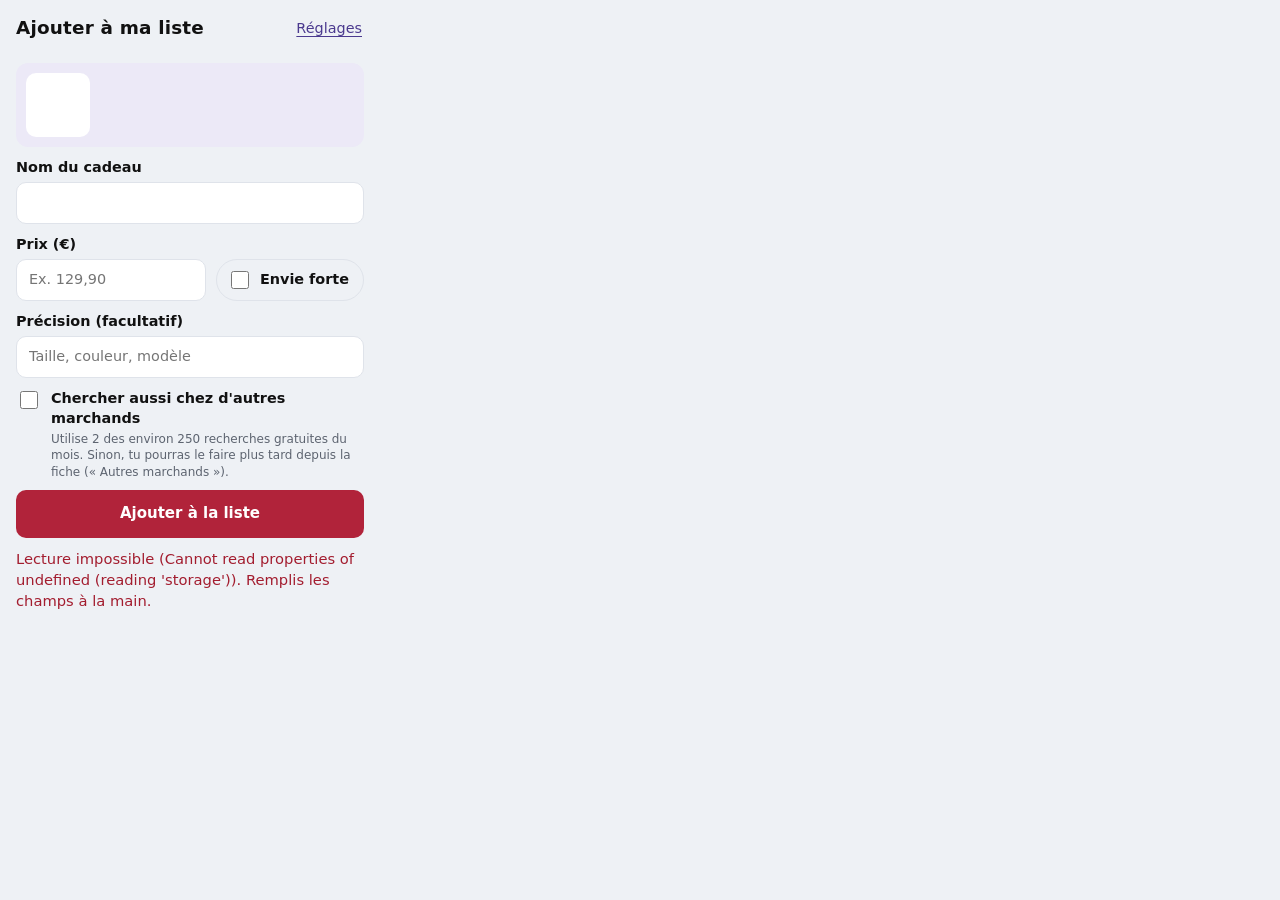
<file: extension/popup.html>
<!doctype html>
<html lang="fr">
<head>
<meta charset="utf-8">
<meta name="viewport" content="width=device-width, initial-scale=1">
<title>Liste de Noël</title>
<link rel="stylesheet" href="ui.css">
</head>
<body class="popup">
<!-- Première utilisation -->
<section id="vSetup" hidden>
  <h1>Liste de Noël</h1>
  <p class="muted">Renseigne l'adresse de ta liste et ton code propriétaire pour commencer.</p>
  <button class="btn" id="openOpts" type="button">Ouvrir les réglages</button>
</section>

<!-- Ajout -->
<form id="vMain" hidden>
  <header class="top">
    <h1>Ajouter à ma liste</h1>
    <button class="link" id="gear" type="button" title="Réglages" aria-label="Réglages">Réglages</button>
  </header>
  <p class="status" id="reading">Lecture de la page…</p>
  <div id="fields" hidden>
    <div class="preview">
      <div class="thumb" id="thumb"></div>
      <div class="pmeta"><span class="store" id="storeName"></span><span class="srcnote" id="srcNote"></span></div>
    </div>
    <div id="upd" hidden>
      <label for="updGift">Déjà dans ta liste ? Mets son prix à jour avec celui de cette page
        <select id="updGift"></select>
      </label>
      <button class="btn big" type="button" id="updBtn">Mettre à jour le prix</button>
      <p class="muted">Ou ajoute un nouveau cadeau :</p>
    </div>
    <label for="title">Nom du cadeau
      <input id="title" type="text" maxlength="120" autocomplete="off">
    </label>
    <div class="row2">
      <label for="price">Prix (€)
        <input id="price" type="text" inputmode="decimal" maxlength="9" placeholder="Ex. 129,90" autocomplete="off">
      </label>
      <label class="pill" for="top"><input id="top" type="checkbox"> Envie forte</label>
    </div>
    <label for="note">Précision (facultatif)
      <input id="note" type="text" maxlength="500" placeholder="Taille, couleur, modèle" autocomplete="off">
    </label>
    <label class="check" for="srch">
      <input id="srch" type="checkbox">
      <span>Chercher aussi chez d'autres marchands
        <small id="srchHint">Utilise 2 des environ 250 recherches gratuites du mois. Sinon, tu pourras le faire plus tard depuis la fiche (« Autres marchands »).</small></span>
    </label>
    <p class="warn" id="warn" role="alert" hidden></p>
    <button class="btn big" type="submit" id="add">Ajouter à la liste</button>
  </div>
  <p class="msg" id="err" role="alert"></p>
</form>

<!-- Terminé -->
<section id="vDone" hidden>
  <h1 id="doneTitle">Ajouté ✓</h1>
  <p id="doneTxt"></p>
  <div class="row2">
    <a class="btn" id="openList" target="_blank" rel="noopener">Ouvrir ma liste</a>
    <button class="btn ghost" id="close" type="button">Fermer</button>
  </div>
</section>

<script src="extract.js"></script>
<script type="module" src="popup.js"></script>
</body>
</html>
</file>
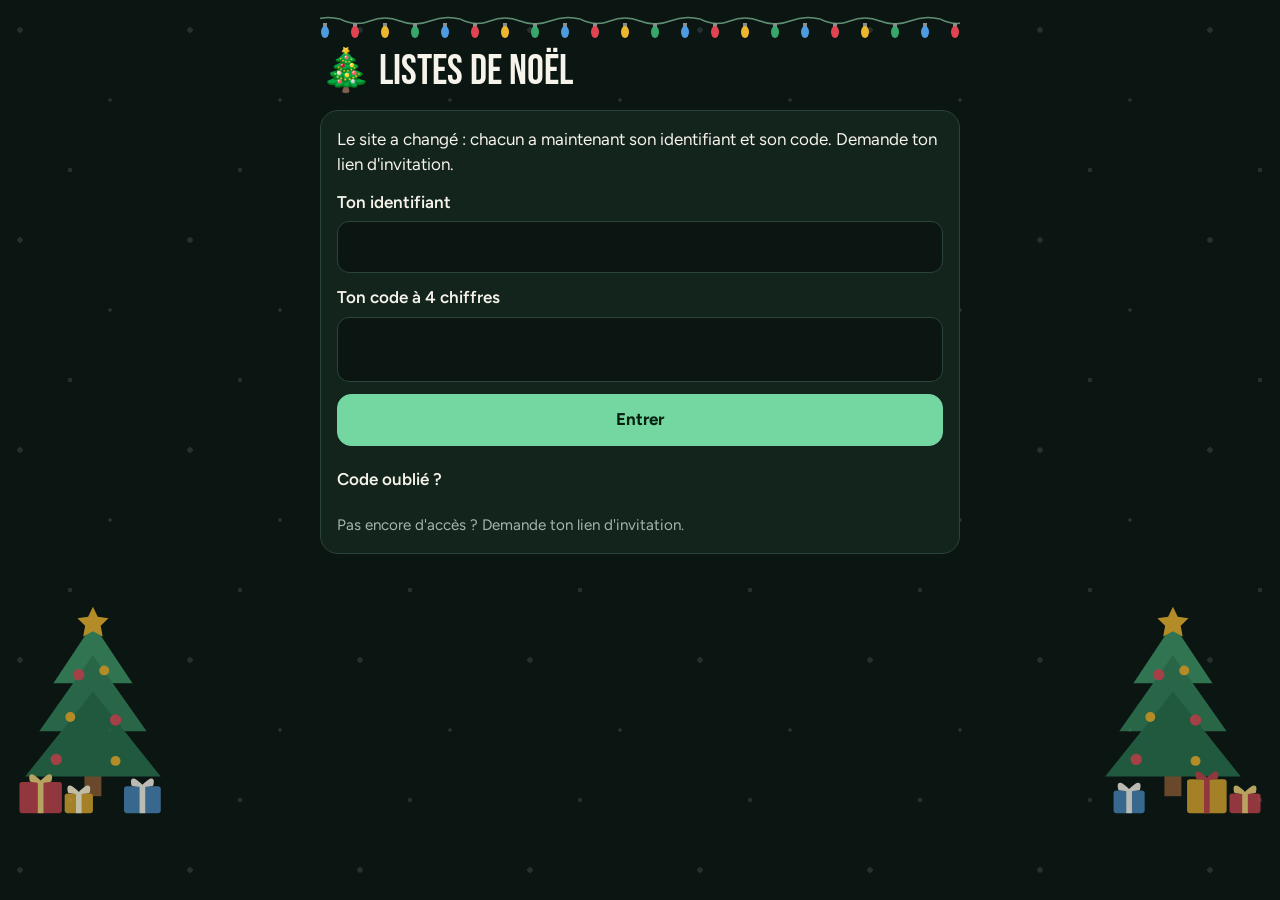
<file: site/gestion.html>
<!doctype html>
<html lang="fr"><head><meta charset="utf-8"><meta name="viewport" content="width=device-width,initial-scale=1">
<meta name="robots" content="noindex, nofollow"><title>Gestion</title>
<meta http-equiv="refresh" content="0; url=./#gestion">
<script>location.replace("./#gestion");</script></head>
<body><p><a href="./#gestion">Ouvrir la gestion</a></p></body></html>
</file>
<file: extension/ui.css>
:root{
  --bg:#eef1f5; --surface:#fff; --ink:#111; --muted:#5d6470; --line:#dfe3ea;
  --berry:#b1233a; --berry-ink:#fff; --pine:#4b3a8f; --pine-soft:#ece9f7; --err:#a31d2f;
  color-scheme:light;
}
@media (prefers-color-scheme:dark){
  :root{--bg:#0d1117; --surface:#161c26; --ink:#f2f4f8; --muted:#9aa3b2; --line:#2a3342;
    --berry:#ec6d82; --berry-ink:#1b0a0e; --pine:#b8a8ff; --pine-soft:#251f3f; --err:#ff8c9b; color-scheme:dark}
}
*{box-sizing:border-box}
body{margin:0; background:var(--bg); color:var(--ink); font:15px/1.45 "Figtree","Avenir Next","Segoe UI",system-ui,sans-serif}
body.popup{width:380px; padding:14px 16px 16px}
body.page{max-width:560px; margin:32px auto; padding:0 16px}
[hidden]{display:none!important}
h1{margin:0; font-size:1.15rem; letter-spacing:.01em}
h2{margin:0 0 6px; font-size:1rem}
p{margin:0}
.muted,.status,small{color:var(--muted)}
.status{font-size:.92rem; padding:10px 0}
.top{display:flex; align-items:center; justify-content:space-between; gap:8px; margin-bottom:10px}
.link{background:none; border:0; padding:4px 2px; color:var(--pine); font:inherit; font-size:.9rem; cursor:pointer; text-decoration:underline; text-underline-offset:3px}
form,section{display:flex; flex-direction:column; gap:10px}
#fields{display:flex; flex-direction:column; gap:10px}
label{display:flex; flex-direction:column; gap:4px; font-weight:600; font-size:.9rem}
input[type=text],input[type=password],input[type=url]{
  width:100%; min-height:42px; padding:8px 12px; border-radius:10px; border:1.5px solid var(--line);
  background:var(--surface); color:inherit; font:inherit; font-weight:400}
input:focus-visible,button:focus-visible,a:focus-visible{outline:3px solid var(--pine); outline-offset:1px}
.row2{display:flex; gap:10px; align-items:flex-end}
.row2 > label:first-child{flex:1; min-width:0}
.pill{flex-direction:row; align-items:center; gap:8px; min-height:42px; padding:6px 14px 6px 10px; border:1.5px solid var(--line); border-radius:999px; cursor:pointer; white-space:nowrap}
.pill:has(input:checked){background:var(--pine-soft); border-color:var(--pine); color:var(--pine)}
.pill input,.check input{width:18px; height:18px; accent-color:var(--pine); flex:none}
.check{flex-direction:row; align-items:flex-start; gap:10px; cursor:pointer}
.check small{display:block; font-weight:400; margin-top:2px; line-height:1.35}
.preview{display:flex; gap:12px; align-items:center; background:var(--pine-soft); border-radius:12px; padding:10px}
.thumb{width:64px; height:64px; border-radius:10px; overflow:hidden; background:var(--surface); display:grid; place-items:center; color:var(--pine); flex:none; font-size:1.6rem}
.thumb img{width:100%; height:100%; object-fit:contain}
.pmeta{display:flex; flex-direction:column; gap:2px; min-width:0}
.store{font-weight:700; overflow-wrap:anywhere}
.srcnote{font-size:.85rem; color:var(--muted)}
.btn{display:inline-flex; align-items:center; justify-content:center; min-height:44px; padding:8px 18px; border-radius:10px; border:0; background:var(--berry); color:var(--berry-ink); font:inherit; font-weight:700; cursor:pointer; text-decoration:none}
.btn.big{min-height:48px; width:100%}
.btn.ghost{background:transparent; color:var(--ink); border:1.5px solid var(--line)}
.btn[disabled]{opacity:.55; cursor:default}
.warn{font-weight:600; background:var(--pine-soft); border-radius:10px; padding:9px 12px; font-size:.9rem}
.msg{color:var(--err); font-size:.92rem; min-height:1.2em}
.card{background:var(--surface); border:1px solid var(--line); border-radius:14px; padding:16px; display:flex; flex-direction:column; gap:12px}
.ok{color:var(--pine); font-weight:600}

select{width:100%; min-height:42px; padding:8px 12px; border-radius:10px; border:1.5px solid var(--line); background:var(--surface); color:inherit; font:inherit; font-weight:400}
#upd { display: grid; gap: 8px; }
#upd[hidden] { display: none; }
</file>
